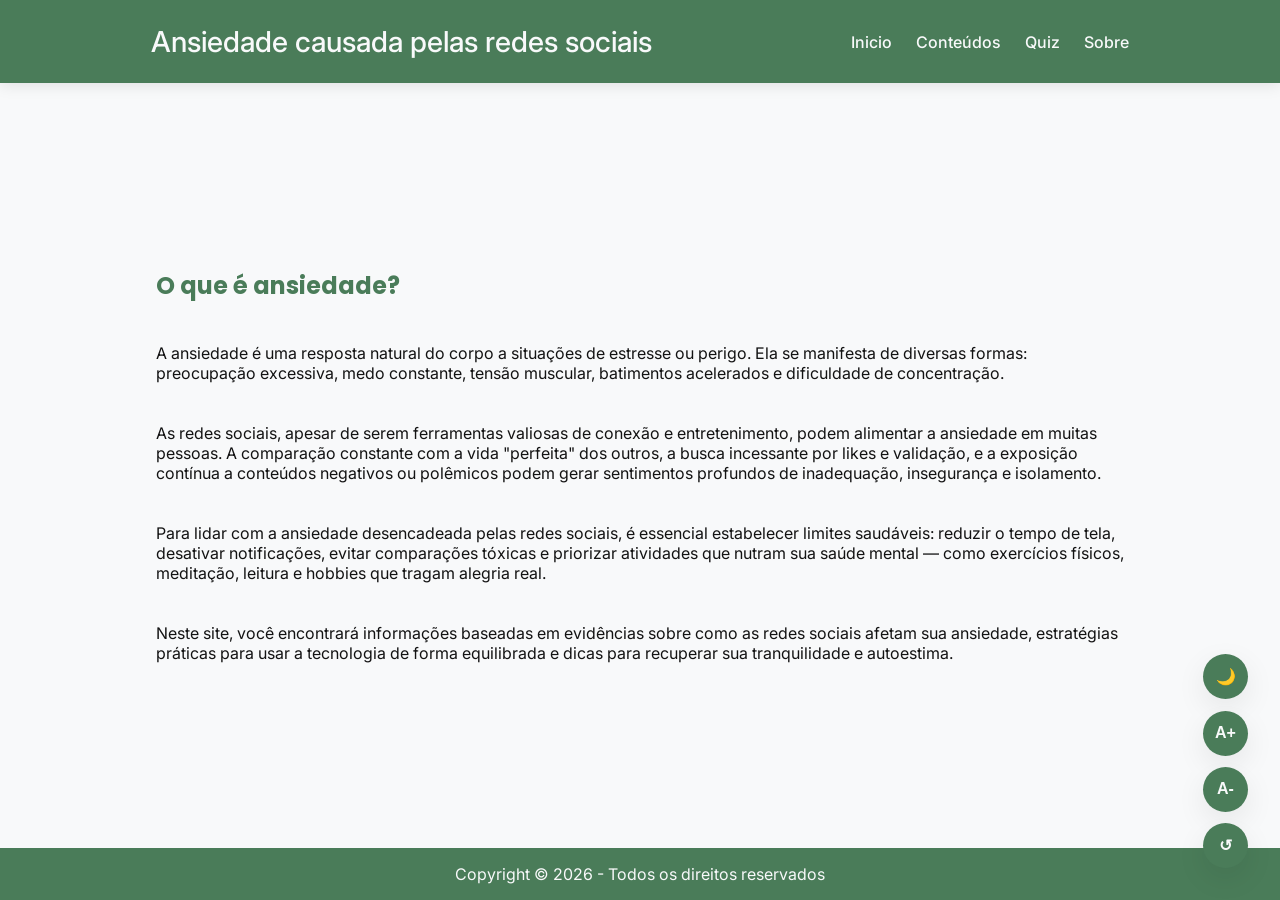
<file: index.html>
<!DOCTYPE html>
<html lang="pt-br">

<head>
    <meta charset="UTF-8">
    <meta name="viewport" content="width=device-width, initial-scale=1.0">
    <link rel="stylesheet" href="./assets/styles/main.css">
    <title>Ansiedade causada pelas redes sociais</title>
</head>

<body>
    <header class="cabecalho">
        <h1>Ansiedade causada pelas redes sociais</h1>

        <nav class="menu">
            <ul>
                <li><a href="./index.html">Inicio</a></li>
                <li><button id="botao-conteudos">Conteúdos</button></li>
                <li><a href="./assets/pages/quiz.html">Quiz</a></li>
                <li><a href="./assets/pages/sobre.html">Sobre</a></li>
            </ul>

            <div id="menu-conteudos">
                <ul>
                    <li><a href="./assets/pages/conteudos/medo-de-ficar-de-fora.html">Medo de Ficar de Fora</a></li>
                    <li><a href="./assets/pages/conteudos/comparacao-social-e-distorcao-da-realidade.html">Comparação Social e
                            Distorção da Realidade</a></li>
                    <li><a href="./assets/pages/conteudos/doomscrolling-e-sobrecarga-de-informacao.html">Doomscrolling e
                            Sobrecarga de Informação</a></li>
                    <li><a href="./assets/pages/conteudos/cultura-do-cancelamento-e-medo-do-julgamento.html">Cultura do
                            Cancelamento e Medo do Julgamento</a></li>
                    <li><a href="./assets/pages/conteudos/sono-e-a-sindrome-do-toque-fantasma.html">Sono e a Síndrome do Toque
                            Fantasma</a></li>
                </ul>
            </div>
        </nav>

        <div class="controles-acessibilidade">
            <button id="alternar-tema" title="Alternar Tema">🌙</button>
            <button id="aumentar-fonte" title="Aumentar texto">A+</button>
            <button id="diminuir-fonte" title="Diminuir texto">A-</button>
            <button id="resetar-acessibilidade" title="Resetar acessibilidade">↺</button>
        </div>
    </header>

    <main class="conteudo-principal">
        <h2>O que é ansiedade?</h2>
        <p>A ansiedade é uma resposta natural do corpo a situações de estresse ou perigo. Ela se manifesta de diversas
            formas: preocupação excessiva, medo constante, tensão muscular, batimentos acelerados e dificuldade de
            concentração.</p>
        <p>As redes sociais, apesar de serem ferramentas valiosas de conexão e entretenimento, podem alimentar a
            ansiedade em muitas pessoas. A comparação constante com a vida "perfeita" dos outros, a busca incessante por
            likes e validação, e a exposição contínua a conteúdos negativos ou polêmicos podem gerar sentimentos
            profundos de inadequação, insegurança e isolamento.</p>
        <p>Para lidar com a ansiedade desencadeada pelas redes sociais, é essencial estabelecer limites saudáveis:
            reduzir o tempo de tela, desativar notificações, evitar comparações tóxicas e priorizar atividades que
            nutram sua saúde mental — como exercícios físicos, meditação, leitura e hobbies que tragam alegria real.</p>
        <p>Neste site, você encontrará informações baseadas em evidências sobre como as redes sociais afetam sua
            ansiedade, estratégias práticas para usar a tecnologia de forma equilibrada e dicas para recuperar sua
            tranquilidade e autoestima.</p>
    </main>

    <footer class="rodape">
        <p>Copyright © 2026 - Todos os direitos reservados</p>
    </footer>

    <script src="./assets/scripts/botaoConteudos.js"></script>
    <script src="./assets/scripts/tema.js"></script>
    <script src="./assets/scripts/acessibilidade.js"></script>
</body>

</html>
</file>
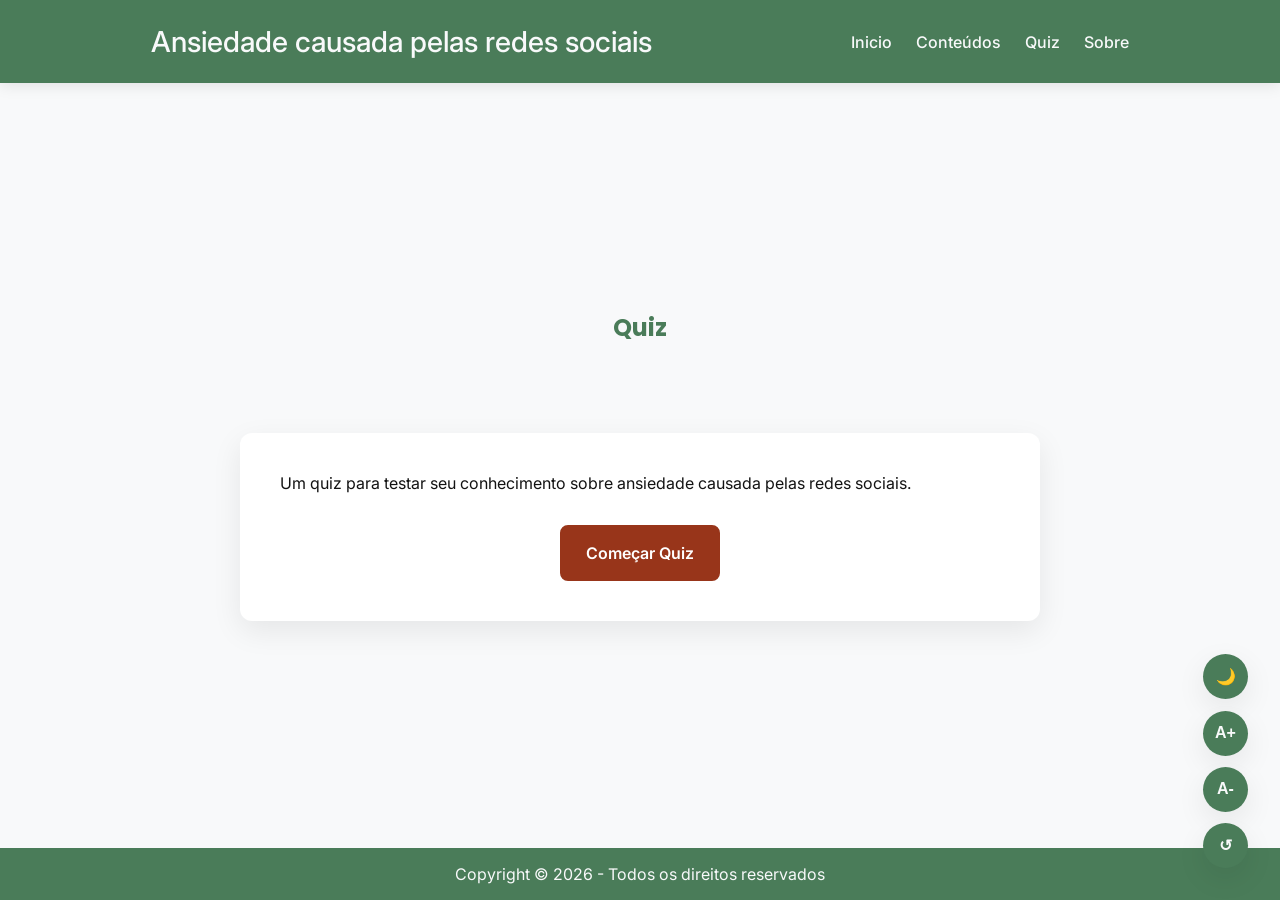
<file: assets/pages/quiz.html>
<!DOCTYPE html>
<html lang="pt-br">

<head>
    <meta charset="UTF-8">
    <meta name="viewport" content="width=device-width, initial-scale=1.0">
    <link rel="stylesheet" href="../styles/main.css">
    <link rel="stylesheet" href="../styles/quiz.css">
    <title>Ansiedade causada pelas redes sociais</title>
</head>

<body>
    <header class="cabecalho">
        <h1>Ansiedade causada pelas redes sociais</h1>

        <nav class="menu">
            <ul>
                <li><a href="../../index.html">Inicio</a></li>
                <li><button id="botao-conteudos">Conteúdos</button></li>
                <li><a href="./quiz.html">Quiz</a></li>
                <li><a href="./sobre.html">Sobre</a></li>
            </ul>

            <div id="menu-conteudos">
                <ul>
                    <li><a href="./conteudos/medo-de-ficar-de-fora.html">Medo de Ficar de Fora</a></li>
                    <li><a href="./conteudos/comparacao-social-e-distorcao-da-realidade.html">Comparação Social e
                            Distorção da Realidade</a></li>
                    <li><a href="./conteudos/doomscrolling-e-sobrecarga-de-informacao.html">Doomscrolling e
                            Sobrecarga de Informação</a></li>
                    <li><a href="./conteudos/cultura-do-cancelamento-e-medo-do-julgamento.html">Cultura do
                            Cancelamento e Medo do Julgamento</a></li>
                    <li><a href="./conteudos/sono-e-a-sindrome-do-toque-fantasma.html">Sono e a Síndrome do Toque
                            Fantasma</a></li>
                </ul>
            </div>
        </nav>

        <div class="controles-acessibilidade">
            <button id="alternar-tema" title="Alternar Tema">🌙</button>
            <button id="aumentar-fonte" title="Aumentar texto">A+</button>
            <button id="diminuir-fonte" title="Diminuir texto">A-</button>
            <button id="resetar-acessibilidade" title="Resetar acessibilidade">↺</button>
        </div>
    </header>

    <main class="conteudo-principal">
        <h2>Quiz</h2>
        <div id="quiz-container">
            <div id="progresso-container" style="display: none;">
                <div id="barra-progresso"></div>
            </div>
            <p id="descricao-quiz">Um quiz para testar seu conhecimento sobre ansiedade causada pelas redes sociais.</p>
            <div id="pergunta-container" style="display: none;">
                <h3 id="pergunta-texto"></h3>
                <div id="opcoes-container"></div>
            </div>
            <div id="resultado-container" style="display: none;">
                <h3 id="resultado-texto"></h3>
                <button id="botao-revisar" class="botao-quiz">Revisar Erros</button>
                <button onclick="location.reload()" class="botao-quiz">Reiniciar Quiz</button>
            </div>
            <button id="botao-iniciar" class="botao-quiz">Começar Quiz</button>
        </div>

        <div id="revisao-container" style="display: none;">
            <h3>Revisão de Respostas</h3>
            <div id="lista-revisao"></div>
            <button onclick="location.reload()" class="botao-quiz">Voltar</button>
        </div>
    </main>

    <footer class="rodape">
        <p>Copyright © 2026 - Todos os direitos reservados</p>
    </footer>

    <script src="../scripts/botaoConteudos.js"></script>
    <script src="../scripts/tema.js"></script>
    <script src="../scripts/acessibilidade.js"></script>
    <script src="../scripts/quiz.js"></script>
</body>

</html>
</file>
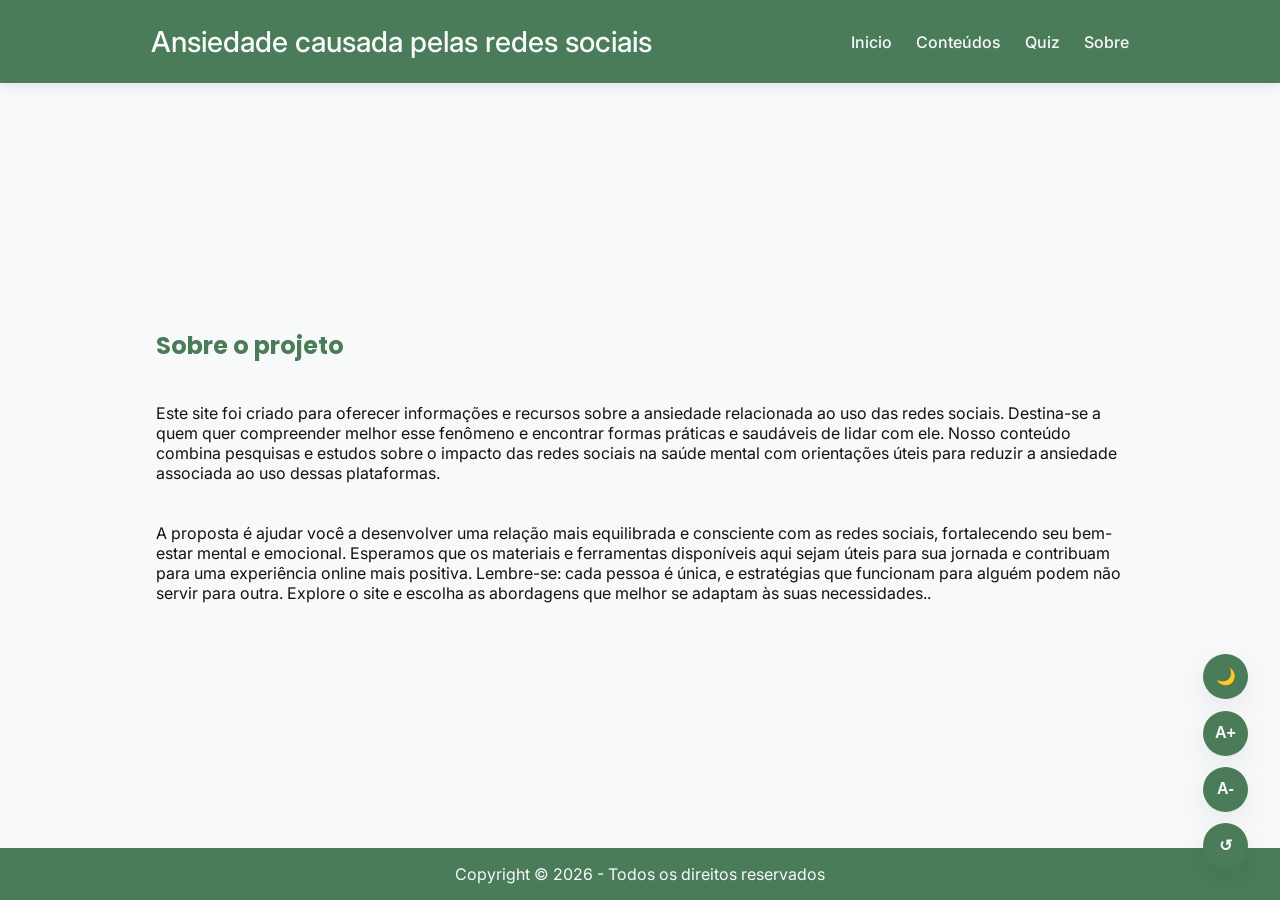
<file: assets/pages/sobre.html>
<!DOCTYPE html>
<html lang="pt-br">

<head>
    <meta charset="UTF-8">
    <meta name="viewport" content="width=device-width, initial-scale=1.0">
    <link rel="stylesheet" href="../styles/main.css">
    <title>Ansiedade causada pelas redes sociais</title>
</head>

<body>
    <header class="cabecalho">
        <h1>Ansiedade causada pelas redes sociais</h1>

        <nav class="menu">
            <ul>
                <li><a href="../../index.html">Inicio</a></li>
                <li><button id="botao-conteudos">Conteúdos</button></li>
                <li><a href="./quiz.html">Quiz</a></li>
                <li><a href="./sobre.html">Sobre</a></li>
            </ul>

            <div id="menu-conteudos">
                <ul>
                    <li><a href="./conteudos/medo-de-ficar-de-fora.html">Medo de Ficar de Fora</a></li>
                    <li><a href="./conteudos/comparacao-social-e-distorcao-da-realidade.html">Comparação Social e
                            Distorção da Realidade</a></li>
                    <li><a href="./conteudos/doomscrolling-e-sobrecarga-de-informacao.html">Doomscrolling e
                            Sobrecarga de Informação</a></li>
                    <li><a href="./conteudos/cultura-do-cancelamento-e-medo-do-julgamento.html">Cultura do
                            Cancelamento e Medo do Julgamento</a></li>
                    <li><a href="./conteudos/sono-e-a-sindrome-do-toque-fantasma.html">Sono e a Síndrome do Toque
                            Fantasma</a></li>
                </ul>
            </div>
        </nav>

        <div class="controles-acessibilidade">
            <button id="alternar-tema" title="Alternar Tema">🌙</button>
            <button id="aumentar-fonte" title="Aumentar texto">A+</button>
            <button id="diminuir-fonte" title="Diminuir texto">A-</button>
            <button id="resetar-acessibilidade" title="Resetar acessibilidade">↺</button>
        </div>
    </header>


    <main class="conteudo-principal">
        <h2>Sobre o projeto</h2>
        <p>Este site foi criado para oferecer informações e recursos sobre a ansiedade relacionada ao uso das redes
            sociais. Destina-se a quem quer compreender melhor esse fenômeno e encontrar formas práticas e saudáveis de
            lidar com ele. Nosso conteúdo combina pesquisas e estudos sobre o impacto das redes sociais na saúde mental
            com orientações úteis para reduzir a ansiedade associada ao uso dessas plataformas.</p>
        <p>A proposta é ajudar você a desenvolver uma relação mais equilibrada e consciente com as redes sociais,
            fortalecendo seu bem-estar mental e emocional. Esperamos que os materiais e ferramentas disponíveis aqui
            sejam úteis para sua jornada e contribuam para uma experiência online mais positiva. Lembre-se: cada pessoa
            é única, e estratégias que funcionam para alguém podem não servir para outra. Explore o site e escolha as
            abordagens que melhor se adaptam às suas necessidades..</p>
    </main>

    <footer class="rodape">
        <p>Copyright © 2026 - Todos os direitos reservados</p>
    </footer>

    <script src="../scripts/botaoConteudos.js"></script>
    <script src="../scripts/tema.js"></script>
    <script src="../scripts/acessibilidade.js"></script>
</body>

</html>
</file>
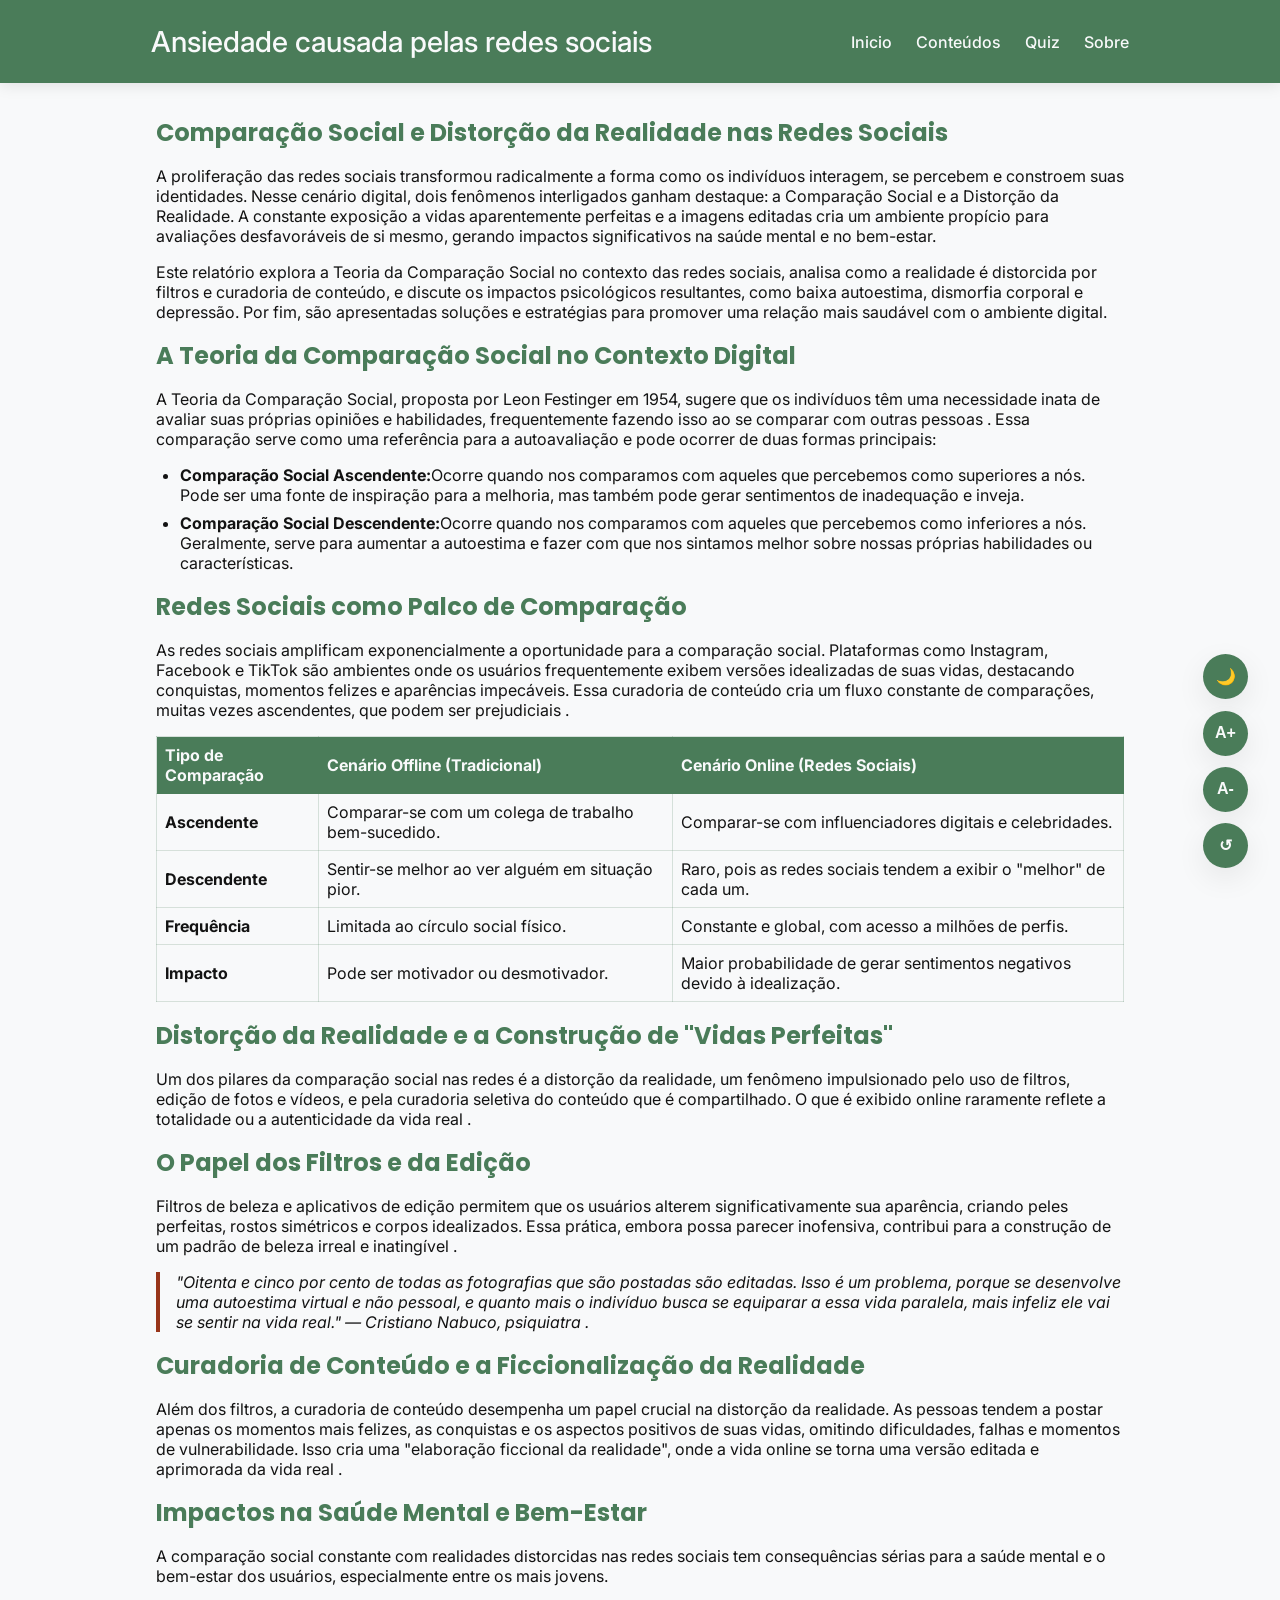
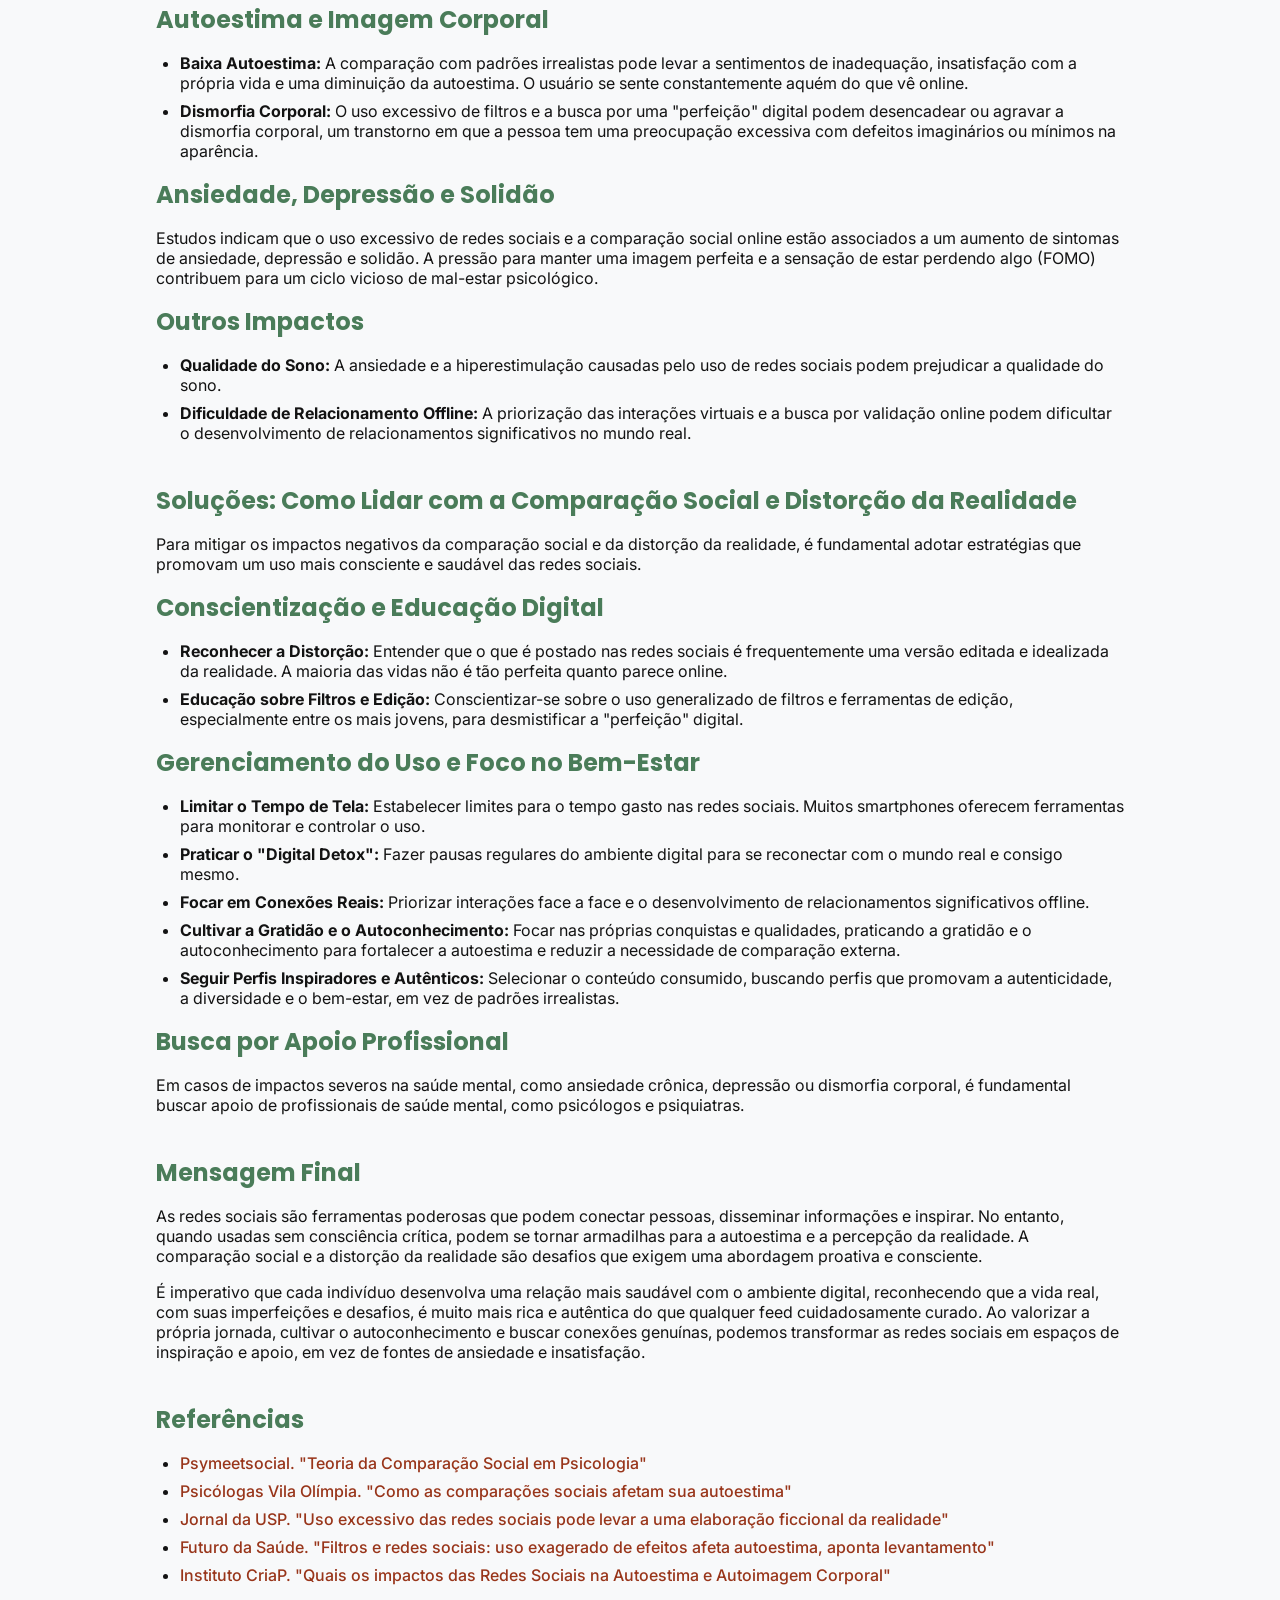
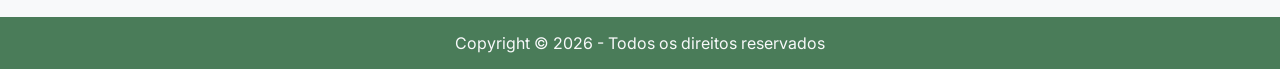
<file: assets/pages/conteudos/comparacao-social-e-distorcao-da-realidade.html>
<!DOCTYPE html>
<html lang="pt-br">

<head>
    <meta charset="UTF-8">
    <meta name="viewport" content="width=device-width, initial-scale=1.0">
    <link rel="stylesheet" href="../../styles/main.css">
    <title>Ansiedade causada pelas redes sociais</title>
</head>

<body>
    <header class="cabecalho">
        <h1>Ansiedade causada pelas redes sociais</h1>

        <nav class="menu">
            <ul>
                <li><a href="../../../index.html">Inicio</a></li>
                <li><button id="botao-conteudos">Conteúdos</button></li>
                <li><a href="../quiz.html">Quiz</a></li>
                <li><a href="../sobre.html">Sobre</a></li>
            </ul>

            <div id="menu-conteudos">
                <ul>
                    <li><a href="./medo-de-ficar-de-fora.html">Medo de Ficar de Fora</a></li>
                    <li><a href="./comparacao-social-e-distorcao-da-realidade.html">Comparação Social e Distorção da
                            Realidade</a></li>
                    <li><a href="./doomscrolling-e-sobrecarga-de-informacao.html">Doomscrolling e Sobrecarga de
                            Informação</a></li>
                    <li><a href="./cultura-do-cancelamento-e-medo-do-julgamento.html">Cultura do Cancelamento e Medo do
                            Julgamento</a></li>
                    <li><a href="./sono-e-a-sindrome-do-toque-fantasma.html">Sono e a Síndrome do Toque Fantasma</a></li>
                </ul>
            </div>
        </nav>

        <div class="controles-acessibilidade">
            <button id="alternar-tema" title="Alternar Tema">🌙</button>
            <button id="aumentar-fonte" title="Aumentar texto">A+</button>
            <button id="diminuir-fonte" title="Diminuir texto">A-</button>
            <button id="resetar-acessibilidade" title="Resetar acessibilidade">↺</button>
        </div>
    </header>

    <main class="conteudo-principal">
        <section class="sobre-conteudo">
            <h2>Comparação Social e Distorção da Realidade nas Redes Sociais</h2>
            <p>A proliferação das redes sociais transformou radicalmente a forma como os indivíduos interagem, se
                percebem e constroem suas identidades. Nesse cenário digital, dois fenômenos interligados ganham
                destaque: a Comparação Social e a Distorção da Realidade. A constante exposição a vidas aparentemente
                perfeitas e a imagens editadas cria um ambiente propício para avaliações desfavoráveis de si mesmo,
                gerando impactos significativos na saúde mental e no bem-estar.</p>
            <p>Este relatório explora a Teoria da Comparação Social no contexto das redes sociais, analisa como a
                realidade é distorcida por filtros e curadoria de conteúdo, e discute os impactos psicológicos
                resultantes, como baixa autoestima, dismorfia corporal e depressão. Por fim, são apresentadas soluções e
                estratégias para promover uma relação mais saudável com o ambiente digital.</p>

            <h3>A Teoria da Comparação Social no Contexto Digital</h3>
            <p>A Teoria da Comparação Social, proposta por Leon Festinger em 1954, sugere que os indivíduos têm uma
                necessidade inata de avaliar suas próprias opiniões e habilidades, frequentemente fazendo isso ao se
                comparar com outras pessoas
                . Essa comparação serve como uma referência para a autoavaliação e pode ocorrer de duas formas
                principais:</p>
            <ul>
                <li><strong>Comparação Social Ascendente:</strong>Ocorre quando nos comparamos com aqueles que
                    percebemos como superiores a
                    nós. Pode ser uma fonte de inspiração para a melhoria, mas também pode gerar sentimentos de
                    inadequação
                    e inveja.</li>

                <li><strong>Comparação Social Descendente:</strong>Ocorre quando nos comparamos com aqueles que
                    percebemos como inferiores a
                    nós. Geralmente, serve para aumentar a autoestima e fazer com que nos sintamos melhor sobre nossas
                    próprias habilidades ou características.</li>
            </ul>

            <h4>Redes Sociais como Palco de Comparação</h4>
            <p>As redes sociais amplificam exponencialmente a oportunidade para a comparação social. Plataformas como
                Instagram, Facebook e TikTok são ambientes onde os usuários frequentemente exibem versões idealizadas de
                suas vidas, destacando conquistas, momentos felizes e aparências impecáveis. Essa curadoria de conteúdo
                cria um fluxo constante de comparações, muitas vezes ascendentes, que podem ser prejudiciais
                .</p>

            <table>
                <thead>
                    <tr>
                        <th>Tipo de Comparação</th>
                        <th>Cenário Offline (Tradicional)</th>
                        <th>Cenário Online (Redes Sociais)</th>
                    </tr>
                </thead>
                <tbody>
                    <tr>
                        <td><strong>Ascendente</strong></td>
                        <td>Comparar-se com um colega de trabalho bem-sucedido.</td>
                        <td>Comparar-se com influenciadores digitais e celebridades.</td>
                    </tr>
                    <tr>
                        <td><strong>Descendente</strong></td>
                        <td>Sentir-se melhor ao ver alguém em situação pior.</td>
                        <td>Raro, pois as redes sociais tendem a exibir o "melhor" de cada um.</td>
                    </tr>
                    <tr>
                        <td><strong>Frequência</strong></td>
                        <td>Limitada ao círculo social físico.</td>
                        <td>Constante e global, com acesso a milhões de perfis.</td>
                    </tr>
                    <tr>
                        <td><strong>Impacto</strong></td>
                        <td>Pode ser motivador ou desmotivador.</td>
                        <td>Maior probabilidade de gerar sentimentos negativos devido à idealização.</td>
                    </tr>
                </tbody>
            </table>

            <h3>Distorção da Realidade e a Construção de "Vidas Perfeitas"</h3>
            <p>Um dos pilares da comparação social nas redes é a distorção da realidade, um fenômeno impulsionado pelo
                uso de filtros, edição de fotos e vídeos, e pela curadoria seletiva do conteúdo que é compartilhado. O
                que é exibido online raramente reflete a totalidade ou a autenticidade da vida real
                .</p>

            <h4>O Papel dos Filtros e da Edição</h4>
            <p>Filtros de beleza e aplicativos de edição permitem que os usuários alterem significativamente sua
                aparência, criando peles perfeitas, rostos simétricos e corpos idealizados. Essa prática, embora possa
                parecer inofensiva, contribui para a construção de um padrão de beleza irreal e inatingível
                .</p>
            <blockquote>
                "Oitenta e cinco por cento de todas as fotografias que são postadas são editadas. Isso é um problema,
                porque se desenvolve uma autoestima virtual e não pessoal, e quanto mais o indivíduo busca se equiparar
                a essa vida paralela, mais infeliz ele vai se sentir na vida real." — Cristiano Nabuco, psiquiatra
                .
            </blockquote>
            <h4> Curadoria de Conteúdo e a Ficcionalização da Realidade</h4>
            <p>Além dos filtros, a curadoria de conteúdo desempenha um papel crucial na distorção da realidade. As
                pessoas tendem a postar apenas os momentos mais felizes, as conquistas e os aspectos positivos de suas
                vidas, omitindo dificuldades, falhas e momentos de vulnerabilidade. Isso cria uma "elaboração ficcional
                da realidade", onde a vida online se torna uma versão editada e aprimorada da vida real
                .</p>

            <h3>Impactos na Saúde Mental e Bem-Estar</h3>
            <p>A comparação social constante com realidades distorcidas nas redes sociais tem consequências sérias para
                a saúde mental e o bem-estar dos usuários, especialmente entre os mais jovens.</p>

            <h4>Autoestima e Imagem Corporal</h4>
            <ul>
                <li><strong>Baixa Autoestima:</strong> A comparação com padrões irrealistas pode levar a sentimentos de
                    inadequação,
                    insatisfação com a própria vida e uma diminuição da autoestima. O usuário se sente constantemente
                    aquém
                    do que vê online.</li>

                <li><strong>Dismorfia Corporal:</strong> O uso excessivo de filtros e a busca por uma "perfeição"
                    digital podem desencadear
                    ou agravar a dismorfia corporal, um transtorno em que a pessoa tem uma preocupação excessiva com
                    defeitos imaginários ou mínimos na aparência.</li>
            </ul>

            <h4>Ansiedade, Depressão e Solidão</h4>
            <p>Estudos indicam que o uso excessivo de redes sociais e a comparação social online estão associados a um
                aumento de sintomas de ansiedade, depressão e solidão. A pressão para manter uma imagem perfeita e a
                sensação de estar perdendo algo (FOMO) contribuem para
                um ciclo vicioso de mal-estar psicológico.</p>
            <h4>Outros Impactos</h4>
            <ul>
                <li><strong>Qualidade do Sono:</strong> A ansiedade e a hiperestimulação causadas pelo uso de redes
                    sociais podem prejudicar
                    a qualidade do sono.</li>

                <li><strong>Dificuldade de Relacionamento Offline:</strong> A priorização das interações virtuais e a
                    busca por validação
                    online podem dificultar o desenvolvimento de relacionamentos significativos no mundo real.</li>
            </ul>
        </section>
        <section class="solucao-conteudo">
            <h2>Soluções: Como Lidar com a Comparação Social e Distorção da Realidade</h2>
            <p>Para mitigar os impactos negativos da comparação social e da distorção da realidade, é fundamental adotar
                estratégias que promovam um uso mais consciente e saudável das redes sociais.</p>
            <h3>Conscientização e Educação Digital</h3>
            <ul>
                <li><strong>Reconhecer a Distorção:</strong> Entender que o que é postado nas redes sociais é
                    frequentemente uma versão
                    editada e idealizada da realidade. A maioria das vidas não é tão perfeita quanto parece online.</li>

                <li><strong>Educação sobre Filtros e Edição:</strong> Conscientizar-se sobre o uso generalizado de
                    filtros e ferramentas de
                    edição, especialmente entre os mais jovens, para desmistificar a "perfeição" digital.</li>
            </ul>
            <h3>Gerenciamento do Uso e Foco no Bem-Estar</h3>
            <ul>
                <li><strong>Limitar o Tempo de Tela:</strong> Estabelecer limites para o tempo gasto nas redes sociais.
                    Muitos smartphones
                    oferecem ferramentas para monitorar e controlar o uso.</li>
                <li><strong>Praticar o "Digital Detox":</strong> Fazer pausas regulares do ambiente digital para se
                    reconectar com o mundo
                    real e consigo mesmo.</li>
                <li><strong>Focar em Conexões Reais:</strong> Priorizar interações face a face e o desenvolvimento de
                    relacionamentos
                    significativos offline.</li>
                <li><strong>Cultivar a Gratidão e o Autoconhecimento:</strong> Focar nas próprias conquistas e
                    qualidades, praticando a
                    gratidão e o autoconhecimento para fortalecer a autoestima e reduzir a necessidade de comparação
                    externa.</li>

                <li><strong>Seguir Perfis Inspiradores e Autênticos:</strong> Selecionar o conteúdo consumido, buscando
                    perfis que promovam a
                    autenticidade, a diversidade e o bem-estar, em vez de padrões irrealistas.</li>
            </ul>
            <h3>Busca por Apoio Profissional</h3>
            <p>Em casos de impactos severos na saúde mental, como ansiedade crônica, depressão ou dismorfia corporal, é
                fundamental buscar apoio de profissionais de saúde mental, como psicólogos e psiquiatras.</p>
        </section>

        <section class="mensagem-conteudo">
            <h2>Mensagem Final</h2>
            <p>As redes sociais são ferramentas poderosas que podem conectar pessoas, disseminar informações e inspirar.
                No entanto, quando usadas sem consciência crítica, podem se tornar armadilhas para a autoestima e a
                percepção da realidade. A comparação social e a distorção da realidade são desafios que exigem uma
                abordagem proativa e consciente.</p>
            <p>É imperativo que cada indivíduo desenvolva uma relação mais saudável com o ambiente digital, reconhecendo
                que a vida real, com suas imperfeições e desafios, é muito mais rica e autêntica do que qualquer feed
                cuidadosamente curado. Ao valorizar a própria jornada, cultivar o autoconhecimento e buscar conexões
                genuínas, podemos transformar as redes sociais em espaços de inspiração e apoio, em vez de fontes de
                ansiedade e insatisfação.</p>
        </section>

        <section class="referencias-conteudo">
            <h2>Referências</h2>

            <ul>
                <li><a href="https://www.psymeetsocial.com/blog/artigos/teoria-da-comparacao-social"
                        target="_blank">Psymeetsocial. "Teoria da Comparação Social em Psicologia"</a></li>
                <li><a href="https://www.psicologasvilaolimpia.com.br/blog/comparacoes-sociais-autoestima/"
                        target="_blank">Psicólogas Vila Olímpia. "Como as comparações sociais afetam sua autoestima"</a>
                </li>
                <li><a href="https://jornal.usp.br/atualidades/uso-excessivo-das-redes-sociais-pode-levar-a-uma-elaboracao-ficcional-da-realidade/"
                        target="_blank">Jornal da USP. "Uso excessivo das redes sociais pode levar a uma elaboração
                        ficcional da realidade"</a></li>
                <li><a href="https://futurodasaude.com.br/filtros-e-redes-sociais-uso-exagerado-efeitos-afeta-autoestima-aponta-levantamento%EF%BF%BC/"
                        target="_blank">Futuro da Saúde. "Filtros e redes sociais: uso exagerado de efeitos afeta
                        autoestima, aponta
                        levantamento"</a></li>
                <li><a href="https://www.institutocriap.com/blog/psicologia/quais-os-impactos-das-redes-sociais-na-autoestima-e-autoimagem-corporal"
                        target="_blank">Instituto CriaP. "Quais os impactos das Redes Sociais na Autoestima e Autoimagem
                        Corporal"</a></li>
            </ul>

        </section>
    </main>

    <footer class="rodape">
        <p>Copyright © 2026 - Todos os direitos reservados</p>
    </footer>

    <script src="../../scripts/botaoConteudos.js"></script>
    <script src="../../scripts/tema.js"></script>
    <script src="../../scripts/acessibilidade.js"></script>
</body>

</html>
</file>
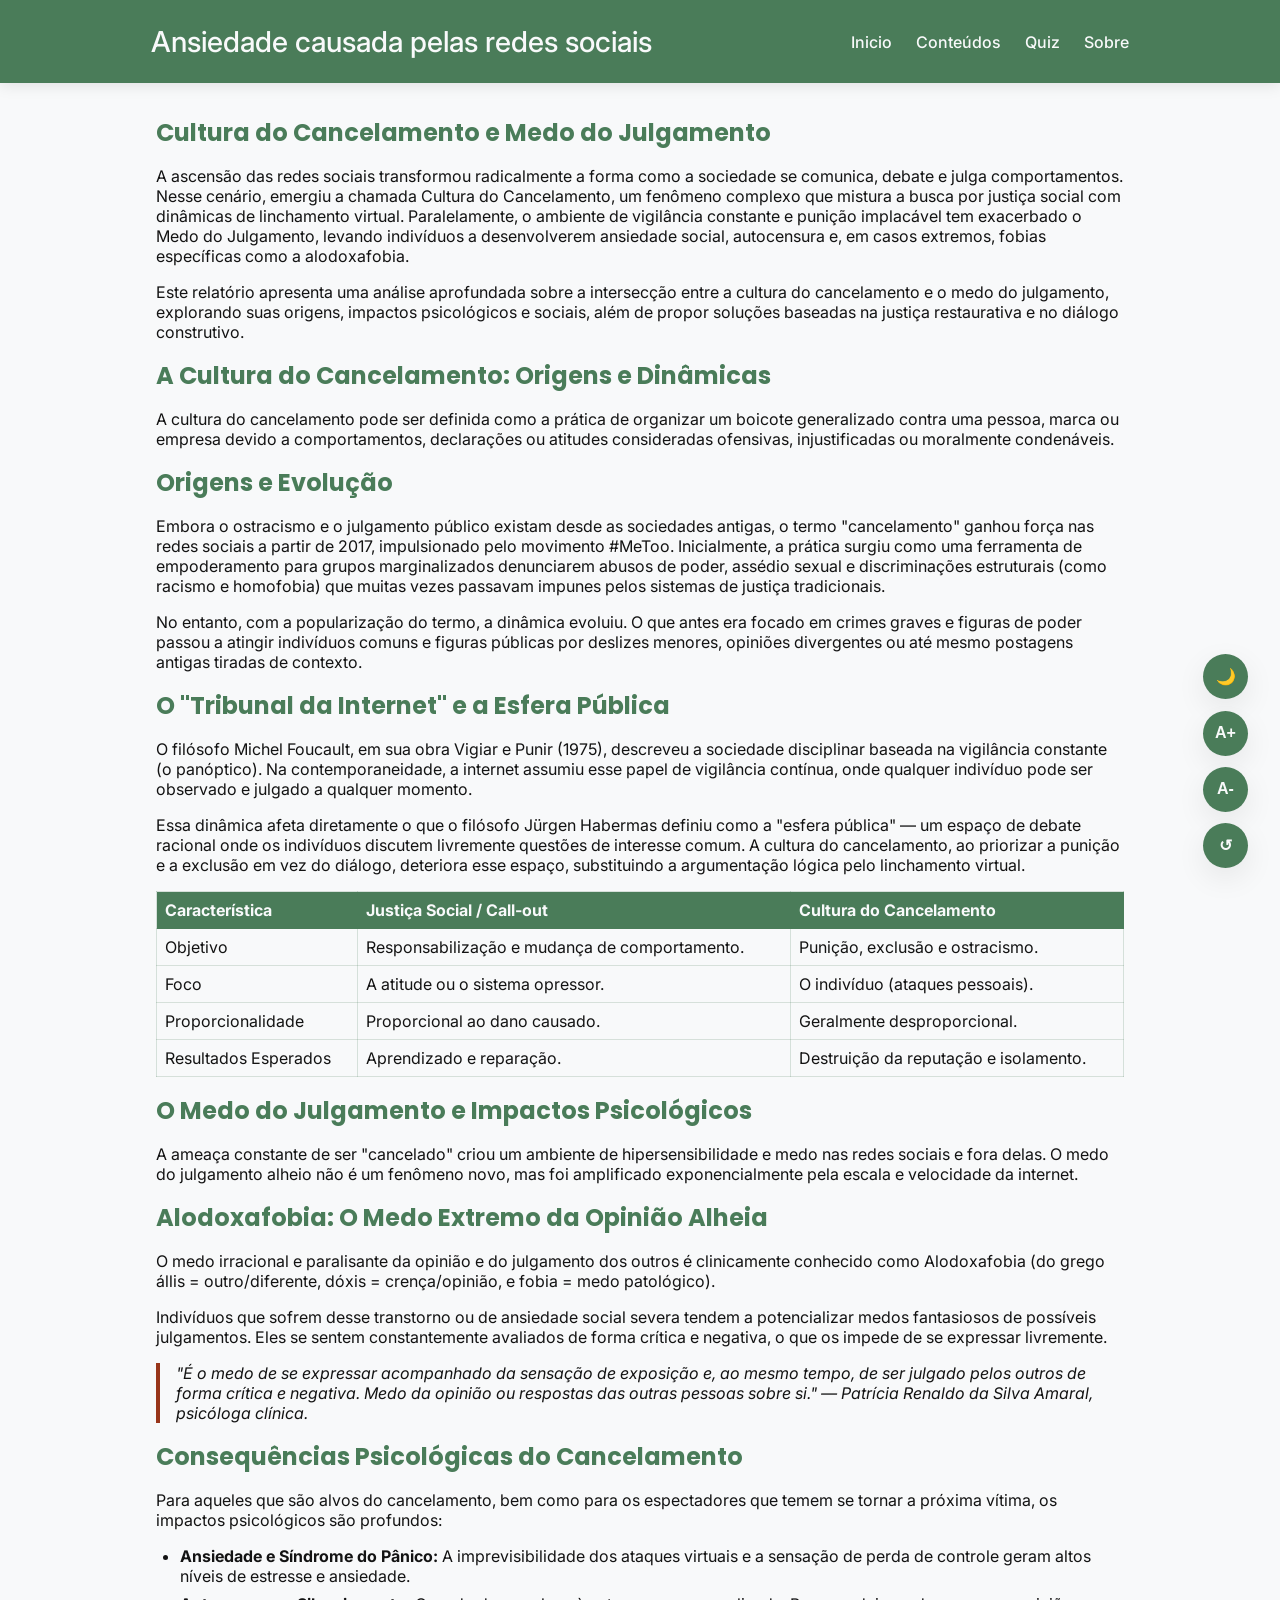
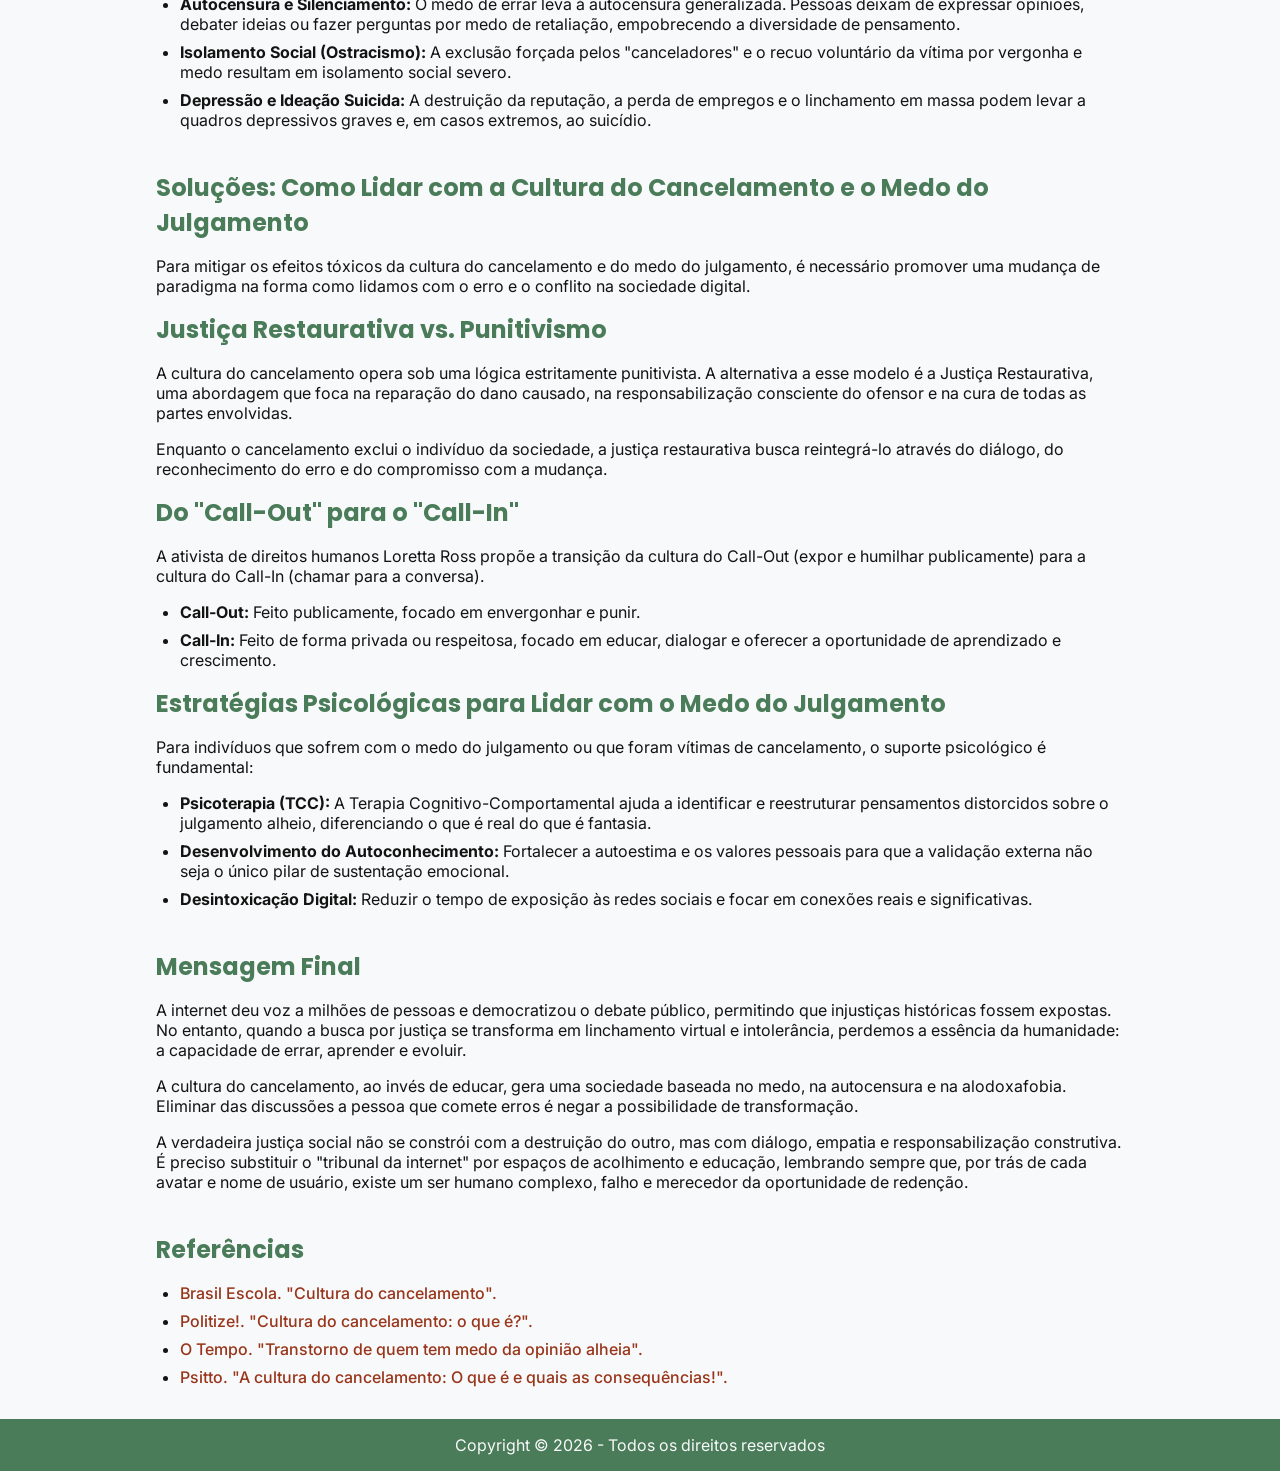
<file: assets/pages/conteudos/cultura-do-cancelamento-e-medo-do-julgamento.html>
<!DOCTYPE html>
<html lang="pt-br">

<head>
    <meta charset="UTF-8">
    <meta name="viewport" content="width=device-width, initial-scale=1.0">
    <link rel="stylesheet" href="../../styles/main.css">
    <title>Ansiedade causada pelas redes sociais</title>
</head>

<body>
    <header class="cabecalho">
        <h1>Ansiedade causada pelas redes sociais</h1>

        <nav class="menu">
            <ul>
                <li><a href="../../../index.html">Inicio</a></li>
                <li><button id="botao-conteudos">Conteúdos</button></li>
                <li><a href="../quiz.html">Quiz</a></li>
                <li><a href="../sobre.html">Sobre</a></li>
            </ul>

            <div id="menu-conteudos">
                <ul>
                    <li><a href="./medo-de-ficar-de-fora.html">Medo de Ficar de Fora</a></li>
                    <li><a href="./comparacao-social-e-distorcao-da-realidade.html">Comparação Social e Distorção da
                            Realidade</a></li>
                    <li><a href="./doomscrolling-e-sobrecarga-de-informacao.html">Doomscrolling e Sobrecarga de
                            Informação</a></li>
                    <li><a href="./cultura-do-cancelamento-e-medo-do-julgamento.html">Cultura do Cancelamento e Medo do
                            Julgamento</a></li>
                    <li><a href="./sono-e-a-sindrome-do-toque-fantasma.html">Sono e a Síndrome do Toque Fantasma</a></li>
                </ul>
            </div>
        </nav>

        <div class="controles-acessibilidade">
            <button id="alternar-tema" title="Alternar Tema">🌙</button>
            <button id="aumentar-fonte" title="Aumentar texto">A+</button>
            <button id="diminuir-fonte" title="Diminuir texto">A-</button>
            <button id="resetar-acessibilidade" title="Resetar acessibilidade">↺</button>
        </div>
    </header>

    <main class="conteudo-principal">
        <section class="sobre-conteudo">
            <h2>Cultura do Cancelamento e Medo do Julgamento</h2>

            <p>A ascensão das redes sociais transformou radicalmente a forma como a sociedade se comunica, debate e
                julga
                comportamentos. Nesse cenário, emergiu a chamada Cultura do Cancelamento, um fenômeno complexo que
                mistura a
                busca por justiça social com dinâmicas de linchamento virtual. Paralelamente, o ambiente de vigilância
                constante e punição implacável tem exacerbado o Medo do Julgamento, levando indivíduos a desenvolverem
                ansiedade social, autocensura e, em casos extremos, fobias específicas como a alodoxafobia.</p>

            <p>Este relatório apresenta uma análise aprofundada sobre a intersecção entre a cultura do cancelamento e o
                medo do julgamento, explorando suas origens, impactos psicológicos e sociais, além de propor soluções
                baseadas na justiça restaurativa e no diálogo construtivo.</p>

            <h3>A Cultura do Cancelamento: Origens e Dinâmicas</h3>

            <p>A cultura do cancelamento pode ser definida como a prática de organizar um boicote generalizado contra
                uma
                pessoa, marca ou empresa devido a comportamentos, declarações ou atitudes consideradas ofensivas,
                injustificadas ou moralmente condenáveis.</p>

            <h4>Origens e Evolução</h4>

            <p>Embora o ostracismo e o julgamento público existam desde as sociedades antigas, o termo "cancelamento"
                ganhou força nas redes sociais a partir de 2017, impulsionado pelo movimento #MeToo. Inicialmente, a
                prática
                surgiu como uma ferramenta de empoderamento para grupos marginalizados denunciarem abusos de poder,
                assédio
                sexual e discriminações estruturais (como racismo e homofobia) que muitas vezes passavam impunes pelos
                sistemas de justiça tradicionais.</p>

            <p>No entanto, com a popularização do termo, a dinâmica evoluiu. O que antes era focado em crimes graves e
                figuras de poder passou a atingir indivíduos comuns e figuras públicas por deslizes menores, opiniões
                divergentes ou até mesmo postagens antigas tiradas de contexto.</p>

            <h4>O "Tribunal da Internet" e a Esfera Pública</h4>

            <p>O filósofo Michel Foucault, em sua obra Vigiar e Punir (1975), descreveu a sociedade disciplinar baseada
                na vigilância constante (o panóptico). Na contemporaneidade, a internet assumiu esse papel de vigilância
                contínua, onde qualquer indivíduo pode ser observado e julgado a qualquer momento.</p>

            <p>Essa dinâmica afeta diretamente o que o filósofo Jürgen Habermas definiu como a "esfera pública" — um
                espaço
                de debate racional onde os indivíduos discutem livremente questões de interesse comum. A cultura do
                cancelamento, ao priorizar a punição e a exclusão em vez do diálogo, deteriora esse espaço, substituindo
                a argumentação lógica pelo linchamento virtual.</p>

            <table>
                <thead>
                    <tr>
                        <th>Característica</th>
                        <th>Justiça Social / Call-out</th>
                        <th>Cultura do Cancelamento</th>
                    </tr>
                </thead>
                <tbody>
                    <tr>
                        <td>Objetivo</td>
                        <td>Responsabilização e mudança de comportamento.</td>
                        <td>Punição, exclusão e ostracismo.</td>
                    </tr>
                    <tr>
                        <td>Foco</td>
                        <td>A atitude ou o sistema opressor.</td>
                        <td>O indivíduo (ataques pessoais).</td>
                    </tr>
                    <tr>
                        <td>Proporcionalidade</td>
                        <td>Proporcional ao dano causado.</td>
                        <td>Geralmente desproporcional.</td>
                    </tr>
                    <tr>
                        <td>Resultados Esperados</td>
                        <td>Aprendizado e reparação.</td>
                        <td>Destruição da reputação e isolamento.</td>
                    </tr>
                </tbody>
            </table>
            <h3>O Medo do Julgamento e Impactos Psicológicos</h3>

            <p>A ameaça constante de ser "cancelado" criou um ambiente de hipersensibilidade e medo nas redes sociais e
                fora delas. O medo do julgamento alheio não é um fenômeno novo, mas foi amplificado exponencialmente
                pela
                escala e velocidade da internet.</p>

            <h4>Alodoxafobia: O Medo Extremo da Opinião Alheia</h4>

            <p>O medo irracional e paralisante da opinião e do julgamento dos outros é clinicamente conhecido como
                Alodoxafobia (do grego állis = outro/diferente, dóxis = crença/opinião, e fobia = medo patológico).</p>

            <p>Indivíduos que sofrem desse transtorno ou de ansiedade social severa tendem a potencializar medos
                fantasiosos de possíveis julgamentos. Eles se sentem constantemente avaliados de forma crítica e
                negativa, o
                que os impede de se expressar livremente.</p>

            <blockquote>"É o medo de se expressar acompanhado da sensação de exposição e, ao mesmo tempo, de ser julgado pelos
                outros de forma crítica e negativa. Medo da opinião ou respostas das outras pessoas sobre si." —
                Patrícia
                Renaldo da Silva Amaral, psicóloga clínica.
            </blockquote>

            <h4>Consequências Psicológicas do Cancelamento</h4>

            <p>Para aqueles que são alvos do cancelamento, bem como para os espectadores que temem se tornar a próxima
                vítima, os impactos psicológicos são profundos:</p>

            <ul>
                <li>
                    <strong>Ansiedade e Síndrome do Pânico:</strong> A imprevisibilidade dos ataques virtuais e a
                    sensação de perda de controle
                    geram altos níveis de estresse e ansiedade.
                </li>

                <li>
                    <strong>Autocensura e Silenciamento:</strong> O medo de errar leva à autocensura generalizada.
                    Pessoas deixam de
                    expressar
                    opiniões, debater ideias ou fazer perguntas por medo de retaliação, empobrecendo a diversidade de
                    pensamento.
                </li>

                <li>
                    <strong>Isolamento Social (Ostracismo):</strong> A exclusão forçada pelos "canceladores" e o recuo
                    voluntário da
                    vítima
                    por
                    vergonha e medo resultam em isolamento social severo.
                </li>

                <li>
                    <strong>Depressão e Ideação Suicida:</strong> A destruição da reputação, a perda de empregos e o
                    linchamento em massa
                    podem
                    levar a quadros depressivos graves e, em casos extremos, ao suicídio.
                </li>
            </ul>
        </section>
        <section class="solucao-conteudo">
            <h2>Soluções: Como Lidar com a Cultura do Cancelamento e o Medo do Julgamento</h2>

            <p>Para mitigar os efeitos tóxicos da cultura do cancelamento e do medo do julgamento, é necessário promover
                uma mudança de paradigma na forma como lidamos com o erro e o conflito na sociedade digital.</p>

            <h3>Justiça Restaurativa vs. Punitivismo</h3>
            <p>A cultura do cancelamento opera sob uma lógica estritamente punitivista. A alternativa a esse modelo é a
                Justiça Restaurativa, uma abordagem que foca na reparação do dano causado, na responsabilização
                consciente do ofensor e na cura de todas as partes envolvidas.</p>

            <p>Enquanto o cancelamento exclui o indivíduo da sociedade, a justiça restaurativa busca reintegrá-lo
                através do diálogo, do reconhecimento do erro e do compromisso com a mudança.</p>

            <h3>Do "Call-Out" para o "Call-In"</h3>
            <p>A ativista de direitos humanos Loretta Ross propõe a transição da cultura do Call-Out (expor e humilhar
                publicamente) para a cultura do Call-In (chamar para a conversa).</p>
            <ul>
                <li><strong>Call-Out:</strong> Feito publicamente, focado em envergonhar e punir.</li>
                <li><strong>Call-In:</strong> Feito de forma privada ou respeitosa, focado em educar, dialogar e
                    oferecer a oportunidade de aprendizado e crescimento.</li>
            </ul>

            <h3>Estratégias Psicológicas para Lidar com o Medo do Julgamento</h3>
            <p>Para indivíduos que sofrem com o medo do julgamento ou que foram vítimas de cancelamento, o suporte
                psicológico é fundamental:</p>

            <ul>
                <li>
                    <strong>Psicoterapia (TCC):</strong> A Terapia Cognitivo-Comportamental ajuda a identificar e
                    reestruturar
                    pensamentos distorcidos sobre o julgamento alheio, diferenciando o que é real do que é fantasia.
                </li>
                <li>
                    <strong>Desenvolvimento do Autoconhecimento:</strong> Fortalecer a autoestima e os valores pessoais
                    para que a
                    validação externa não seja o único pilar de sustentação emocional.
                </li>
                <li>
                    <strong>Desintoxicação Digital:</strong> Reduzir o tempo de exposição às redes sociais e focar em
                    conexões reais e
                    significativas.
                </li>
            </ul>
        </section>
        <section class="mensagem-conteudo">
            <h2>Mensagem Final</h2>
            <p>A internet deu voz a milhões de pessoas e democratizou o debate público, permitindo que injustiças
                históricas fossem expostas. No entanto, quando a busca por justiça se transforma em linchamento virtual
                e
                intolerância, perdemos a essência da humanidade: a capacidade de errar, aprender e evoluir.</p>

            <p>A cultura do cancelamento, ao invés de educar, gera uma sociedade baseada no medo, na autocensura e na
                alodoxafobia. Eliminar das discussões a pessoa que comete erros é negar a possibilidade de
                transformação.</p>

            <p>A verdadeira justiça social não se constrói com a destruição do outro, mas com diálogo, empatia e
                responsabilização construtiva. É preciso substituir o "tribunal da internet" por espaços de acolhimento
                e
                educação, lembrando sempre que, por trás de cada avatar e nome de usuário, existe um ser humano
                complexo,
                falho e merecedor da oportunidade de redenção.</p>
        </section>

        <section class="referencias-conteudo">
            <h2>Referências</h2>

            <ul>
                <li><a href="https://brasilescola.uol.com.br/sociologia/cultura-do-cancelamento.htm" target="_blank">Brasil Escola. "Cultura do cancelamento".</a></li>
                <li><a href="https://www.politize.com.br/cultura-do-cancelamento/" target="_blank">Politize!. "Cultura do cancelamento: o que é?".</a></li>
                <li><a href="https://www.otempo.com.br/interessa/transtorno-de-quem-tem-medo-da-opiniao-alheia-1.1606140" target="_blank">O Tempo. "Transtorno de quem tem medo da opinião alheia".</a></li>
                <li><a href="https://www.psitto.com.br/blog/cultura-do-cancelamento/" target="_blank">Psitto. "A cultura do cancelamento: O que é e quais as consequências!".</a></li>
            </ul>

        </section>
    </main>

    <footer class="rodape">
        <p>Copyright © 2026 - Todos os direitos reservados</p>
    </footer>

    <script src="../../scripts/botaoConteudos.js"></script>
    <script src="../../scripts/tema.js"></script>
    <script src="../../scripts/acessibilidade.js"></script>
</body>

</html>
</file>
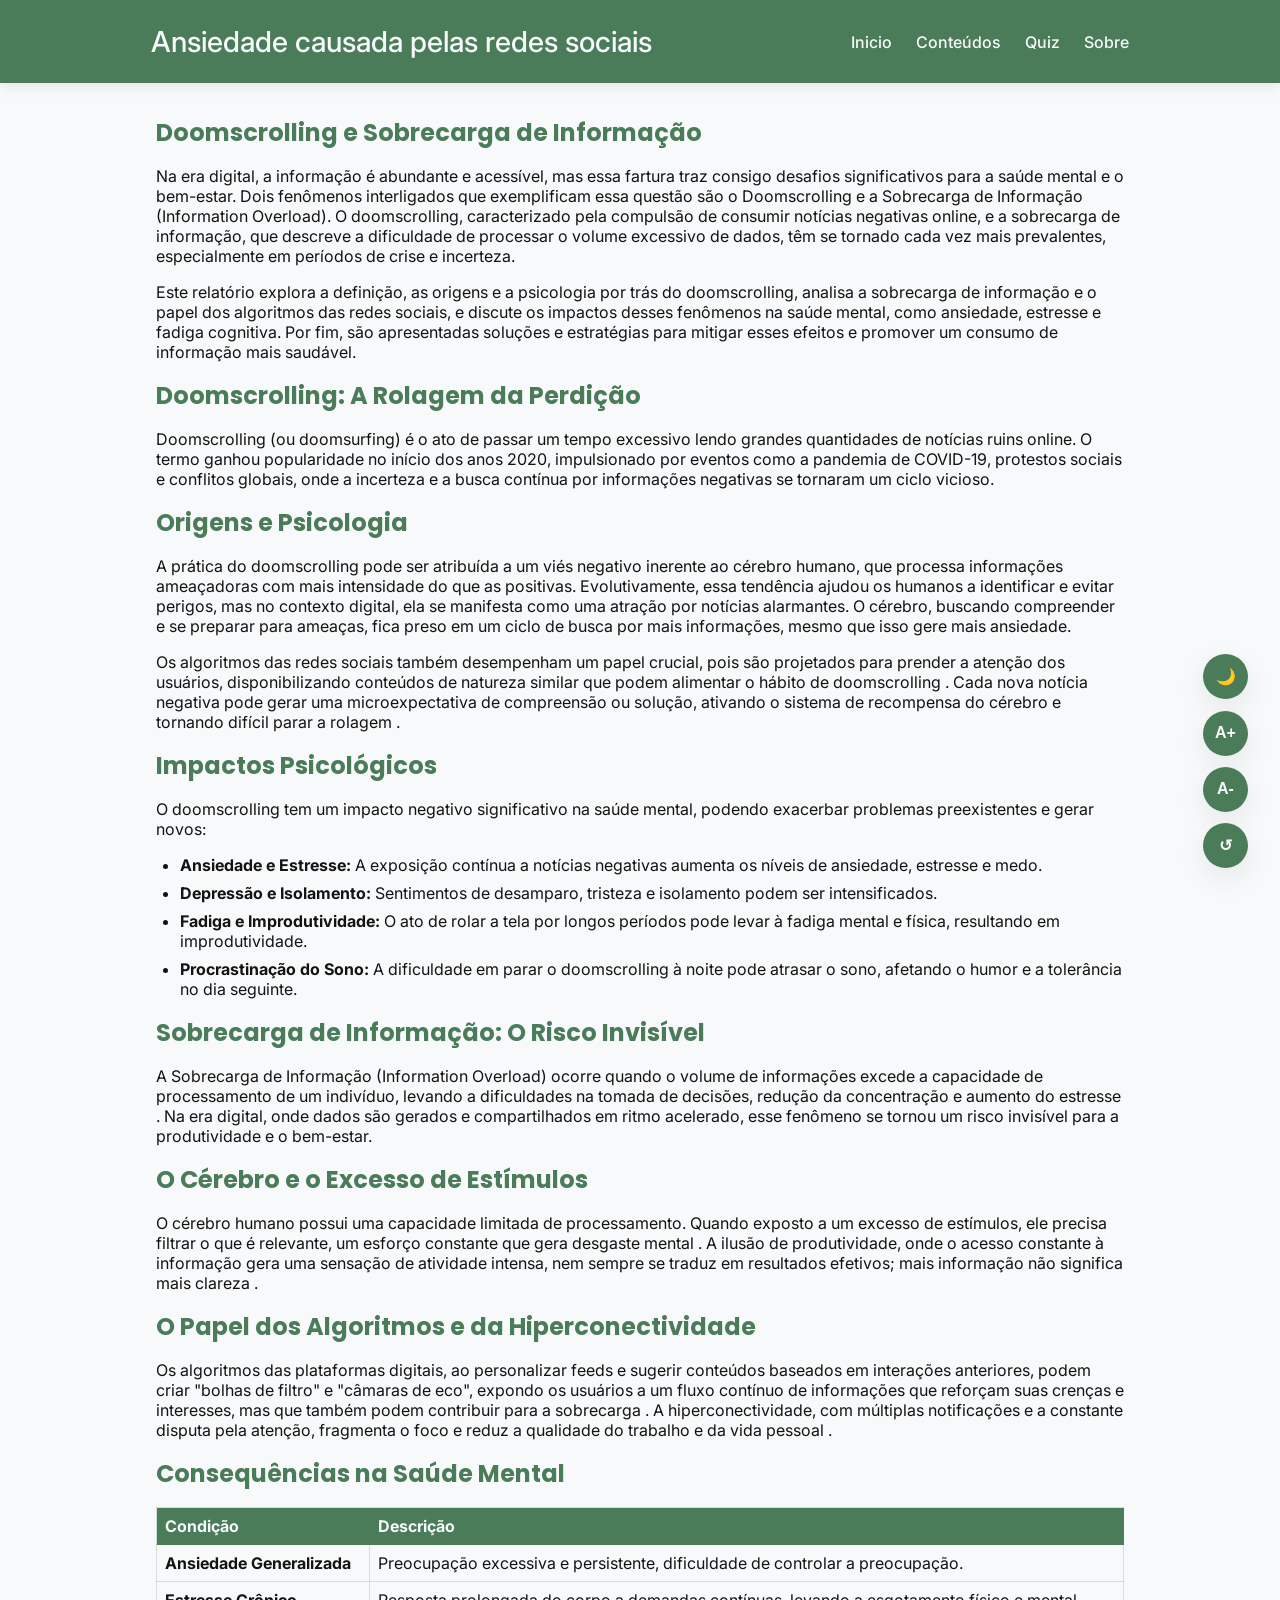
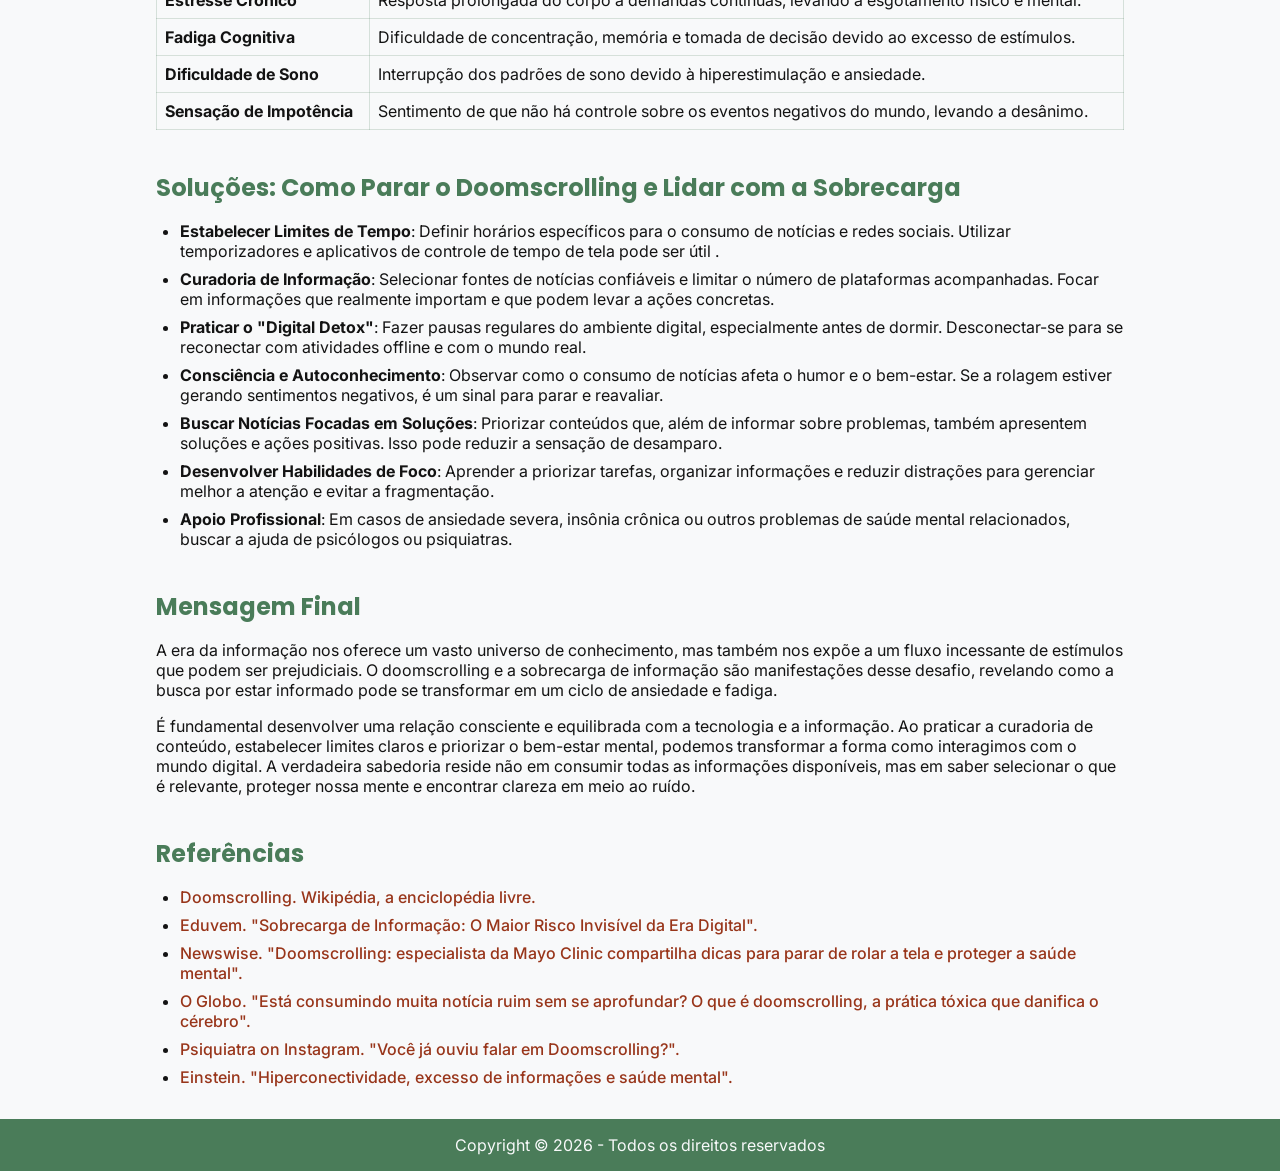
<file: assets/pages/conteudos/doomscrolling-e-sobrecarga-de-informacao.html>
<!DOCTYPE html>
<html lang="pt-br">

<head>
    <meta charset="UTF-8">
    <meta name="viewport" content="width=device-width, initial-scale=1.0">
    <link rel="stylesheet" href="../../styles/main.css">
    <title>Ansiedade causada pelas redes sociais</title>
</head>

<body>
    <header class="cabecalho">
        <h1>Ansiedade causada pelas redes sociais</h1>

        <nav class="menu">
            <ul>
                <li><a href="../../../index.html">Inicio</a></li>
                <li><button id="botao-conteudos">Conteúdos</button></li>
                <li><a href="../quiz.html">Quiz</a></li>
                <li><a href="../sobre.html">Sobre</a></li>
            </ul>

            <div id="menu-conteudos">
                <ul>
                    <li><a href="./medo-de-ficar-de-fora.html">Medo de Ficar de Fora</a></li>
                    <li><a href="./comparacao-social-e-distorcao-da-realidade.html">Comparação Social e Distorção da
                            Realidade</a></li>
                    <li><a href="./doomscrolling-e-sobrecarga-de-informacao.html">Doomscrolling e Sobrecarga de
                            Informação</a></li>
                    <li><a href="./cultura-do-cancelamento-e-medo-do-julgamento.html">Cultura do Cancelamento e Medo do
                            Julgamento</a></li>
                    <li><a href="./sono-e-a-sindrome-do-toque-fantasma.html">Sono e a Síndrome do Toque Fantasma</a></li>
                </ul>
            </div>
        </nav>

        <div class="controles-acessibilidade">
            <button id="alternar-tema" title="Alternar Tema">🌙</button>
            <button id="aumentar-fonte" title="Aumentar texto">A+</button>
            <button id="diminuir-fonte" title="Diminuir texto">A-</button>
            <button id="resetar-acessibilidade" title="Resetar acessibilidade">↺</button>
        </div>
    </header>

    <main class="conteudo-principal">
        <section class="sobre-conteudo">
            <h2>Doomscrolling e Sobrecarga de Informação</h2>
            <p>Na era digital, a informação é abundante e acessível, mas essa fartura traz consigo desafios
                significativos para a saúde mental e o bem-estar. Dois fenômenos interligados que exemplificam essa
                questão são o Doomscrolling e a Sobrecarga de Informação (Information Overload). O doomscrolling,
                caracterizado pela compulsão de consumir notícias negativas online, e a sobrecarga de informação, que
                descreve a dificuldade de processar o volume excessivo de dados, têm se tornado cada vez mais
                prevalentes, especialmente em períodos de crise e incerteza.</p>

            <p>Este relatório explora a definição, as origens e a psicologia por trás do doomscrolling, analisa a
                sobrecarga de informação e o papel dos algoritmos das redes sociais, e discute os impactos desses
                fenômenos na saúde mental, como ansiedade, estresse e fadiga cognitiva. Por fim, são apresentadas
                soluções e estratégias para mitigar esses efeitos e promover um consumo de informação mais saudável.</p>

            <h3>Doomscrolling: A Rolagem da Perdição</h3>
            <p>Doomscrolling (ou doomsurfing) é o ato de passar um tempo excessivo lendo grandes quantidades de notícias
                ruins online. O termo ganhou popularidade no início dos anos 2020, impulsionado por eventos como a
                pandemia de
                COVID-19, protestos sociais e conflitos globais, onde a incerteza e a busca contínua por informações
                negativas se tornaram um ciclo vicioso.</p>
            <h4>Origens e Psicologia</h4>
            <p>A prática do doomscrolling pode ser atribuída a um viés negativo inerente ao cérebro humano, que processa
                informações ameaçadoras com mais intensidade do que as positivas. Evolutivamente, essa tendência ajudou
                os humanos a identificar e evitar perigos, mas no contexto
                digital, ela se manifesta como uma atração por notícias alarmantes. O cérebro, buscando compreender e se
                preparar para ameaças, fica preso em um ciclo de busca por mais informações, mesmo que isso gere mais
                ansiedade.</p>
            <p>Os algoritmos das redes sociais também desempenham um papel crucial, pois são projetados para prender a
                atenção dos usuários, disponibilizando conteúdos de natureza similar que podem alimentar o hábito de
                doomscrolling
                . Cada nova notícia negativa pode gerar uma microexpectativa de compreensão ou solução, ativando o
                sistema de recompensa do cérebro e tornando difícil parar a rolagem
                .</p>
            <h4>Impactos Psicológicos</h4>
            <p>O doomscrolling tem um impacto negativo significativo na saúde mental, podendo exacerbar problemas
                preexistentes e gerar novos:</p>
            <ul>
                <li><strong>Ansiedade e Estresse:</strong> A exposição contínua a notícias negativas aumenta os níveis
                    de ansiedade, estresse
                    e medo.</li>

                <li><strong>Depressão e Isolamento:</strong> Sentimentos de desamparo, tristeza e isolamento podem ser
                    intensificados.</li>

                <li><strong>Fadiga e Improdutividade:</strong> O ato de rolar a tela por longos períodos pode levar à
                    fadiga mental e física,
                    resultando em improdutividade.</li>

                <li><strong>Procrastinação do Sono:</strong> A dificuldade em parar o doomscrolling à noite pode atrasar
                    o sono, afetando o
                    humor e a tolerância no dia seguinte.</li>
            </ul>

            <h3>Sobrecarga de Informação: O Risco Invisível</h3>
            <p>A Sobrecarga de Informação (Information Overload) ocorre quando o volume de informações excede a
                capacidade de processamento de um indivíduo, levando a dificuldades na tomada de decisões, redução da
                concentração e aumento do estresse
                . Na era digital, onde dados são gerados e compartilhados em ritmo acelerado, esse fenômeno se tornou um
                risco invisível para a produtividade e o bem-estar.</p>
            <h4>O Cérebro e o Excesso de Estímulos</h4>
            <p>O cérebro humano possui uma capacidade limitada de processamento. Quando exposto a um excesso de
                estímulos, ele precisa filtrar o que é relevante, um esforço constante que gera desgaste mental
                . A ilusão de produtividade, onde o acesso constante à informação gera uma sensação de atividade
                intensa, nem sempre se traduz em resultados efetivos; mais informação não significa mais clareza
                .</p>
            <h4>O Papel dos Algoritmos e da Hiperconectividade</h4>
            <p>Os algoritmos das plataformas digitais, ao personalizar feeds e sugerir conteúdos baseados em interações
                anteriores, podem criar "bolhas de filtro" e "câmaras de eco", expondo os usuários a um fluxo contínuo
                de informações que reforçam suas crenças e interesses, mas que também podem contribuir para a sobrecarga
                . A hiperconectividade, com múltiplas notificações e a constante disputa pela atenção, fragmenta o foco
                e reduz a qualidade do trabalho e da vida pessoal
                .</p>
            <h3>Consequências na Saúde Mental</h3>
            <table>
                <thead>
                    <tr>
                        <th>Condição</th>
                        <th>Descrição</th>
                    </tr>
                </thead>
                <tbody>
                    <tr>
                        <td><strong>Ansiedade Generalizada</strong></td>
                        <td>Preocupação excessiva e persistente, dificuldade de controlar a preocupação.</td>
                    </tr>
                    <tr>
                        <td><strong>Estresse Crônico</strong></td>
                        <td>Resposta prolongada do corpo a demandas contínuas, levando a esgotamento físico e
                            mental.</td>
                    </tr>
                    <tr>
                        <td><strong>Fadiga Cognitiva</strong></td>
                        <td>Dificuldade de concentração, memória e tomada de decisão devido ao excesso de
                            estímulos.</td>
                    </tr>
                    <tr>
                        <td><strong>Dificuldade de Sono</strong></td>
                        <td>Interrupção dos padrões de sono devido à hiperestimulação e ansiedade.</td>
                    </tr>
                    <tr>
                        <td><strong>Sensação de Impotência</strong></td>
                        <td>Sentimento de que não há controle sobre os eventos negativos do mundo, levando a
                            desânimo.</td>
                    </tr>
                </tbody>
            </table>
        </section>
        <section class="solucao-conteudo">
            <h2>Soluções: Como Parar o Doomscrolling e Lidar com a Sobrecarga</h2>

            <ul>
                <li><strong>Estabelecer Limites de Tempo</strong>: Definir horários específicos para o consumo de
                    notícias e redes sociais.
                    Utilizar temporizadores e aplicativos de controle de tempo de tela pode ser útil
                    .</li>

                <li><strong>Curadoria de Informação</strong>: Selecionar fontes de notícias confiáveis e limitar o
                    número de plataformas
                    acompanhadas. Focar em informações que realmente importam e que podem levar a ações concretas.</li>

                <li><strong>Praticar o "Digital Detox"</strong>: Fazer pausas regulares do ambiente digital,
                    especialmente antes de dormir.
                    Desconectar-se para se reconectar com atividades offline e com o mundo real.</li>

                <li><strong>Consciência e Autoconhecimento</strong>: Observar como o consumo de notícias afeta o humor e
                    o bem-estar. Se a
                    rolagem estiver gerando sentimentos negativos, é um sinal para parar e reavaliar.</li>

                <li><strong>Buscar Notícias Focadas em Soluções</strong>: Priorizar conteúdos que, além de informar
                    sobre problemas, também
                    apresentem soluções e ações positivas. Isso pode reduzir a sensação de desamparo.</li>

                <li><strong>Desenvolver Habilidades de Foco</strong>: Aprender a priorizar tarefas, organizar
                    informações e reduzir
                    distrações para gerenciar melhor a atenção e evitar a fragmentação.</li>

                <li><strong>Apoio Profissional</strong>: Em casos de ansiedade severa, insônia crônica ou outros
                    problemas de saúde mental
                    relacionados, buscar a ajuda de psicólogos ou psiquiatras.</li>
            </ul>
        </section>

        <section class="mensagem-conteudo">
            <h2>Mensagem Final</h2>
            <p>A era da informação nos oferece um vasto universo de conhecimento, mas também nos expõe a um fluxo
                incessante de estímulos que podem ser prejudiciais. O doomscrolling e a sobrecarga de informação são
                manifestações desse desafio, revelando como a busca por estar informado pode se transformar em um ciclo
                de ansiedade e fadiga.</p>
            <p>É fundamental desenvolver uma relação consciente e equilibrada com a tecnologia e a informação. Ao
                praticar a curadoria de conteúdo, estabelecer limites claros e priorizar o bem-estar mental, podemos
                transformar a forma como interagimos com o mundo digital. A verdadeira sabedoria reside não em consumir
                todas as informações disponíveis, mas em saber selecionar o que é relevante, proteger nossa mente e
                encontrar clareza em meio ao ruído.</p>
        </section>

        <section class="referencias-conteudo">
            <h2>Referências</h2>

            <ul>
                <li><a href="https://pt.wikipedia.org/wiki/Doomscrolling" target="_blank">Doomscrolling. Wikipédia, a
                        enciclopédia livre.</a></li>
                <li><a href="https://eduvem.com/sobrecarga-de-informacao-o-maior-risco-invisivel-da-era-digital/"
                        target="_blank">Eduvem. "Sobrecarga de Informação: O Maior Risco Invisível da Era Digital".</a>
                </li>
                <li><a href="https://www.newswise.com/articles/doomscrolling-especialista-da-mayo-clinic-compartilha-dicas-para-parar-de-rolar-a-tela-e-proteger-a-sa-de-mental"
                        target="_blank">Newswise. "Doomscrolling: especialista da Mayo Clinic compartilha dicas para
                        parar de rolar a tela e proteger a saúde mental".</a></li>
                <li><a href="https://oglobo.globo.com/saude/noticia/2025/10/29/esta-consumindo-muita-noticia-ruim-sem-se-aprofundar-o-que-e-doomscrolling-a-pratica-toxica-que-danifica-o-cerebro.ghtml"
                        target="_blank">O Globo. "Está consumindo muita notícia ruim sem se aprofundar? O que é
                        doomscrolling, a prática tóxica que danifica o cérebro".</a></li>
                <li><a href="https://www.instagram.com/reel/DL50RfSydM5/?hl=en" target="_blank">Psiquiatra on Instagram.
                        "Você já ouviu falar em Doomscrolling?".</a></li>
                <li><a href="https://www.einstein.br/n/vida-saudavel/hiperconectividade-excesso-de-informacoes-e-saude-mental"
                        target="_blank">Einstein. "Hiperconectividade, excesso de informações e saúde mental".</a></li>

            </ul>

        </section>
    </main>

    <footer class="rodape">
        <p>Copyright © 2026 - Todos os direitos reservados</p>
    </footer>

    <script src="../../scripts/botaoConteudos.js"></script>
    <script src="../../scripts/tema.js"></script>
    <script src="../../scripts/acessibilidade.js"></script>
</body>

</html>
</file>
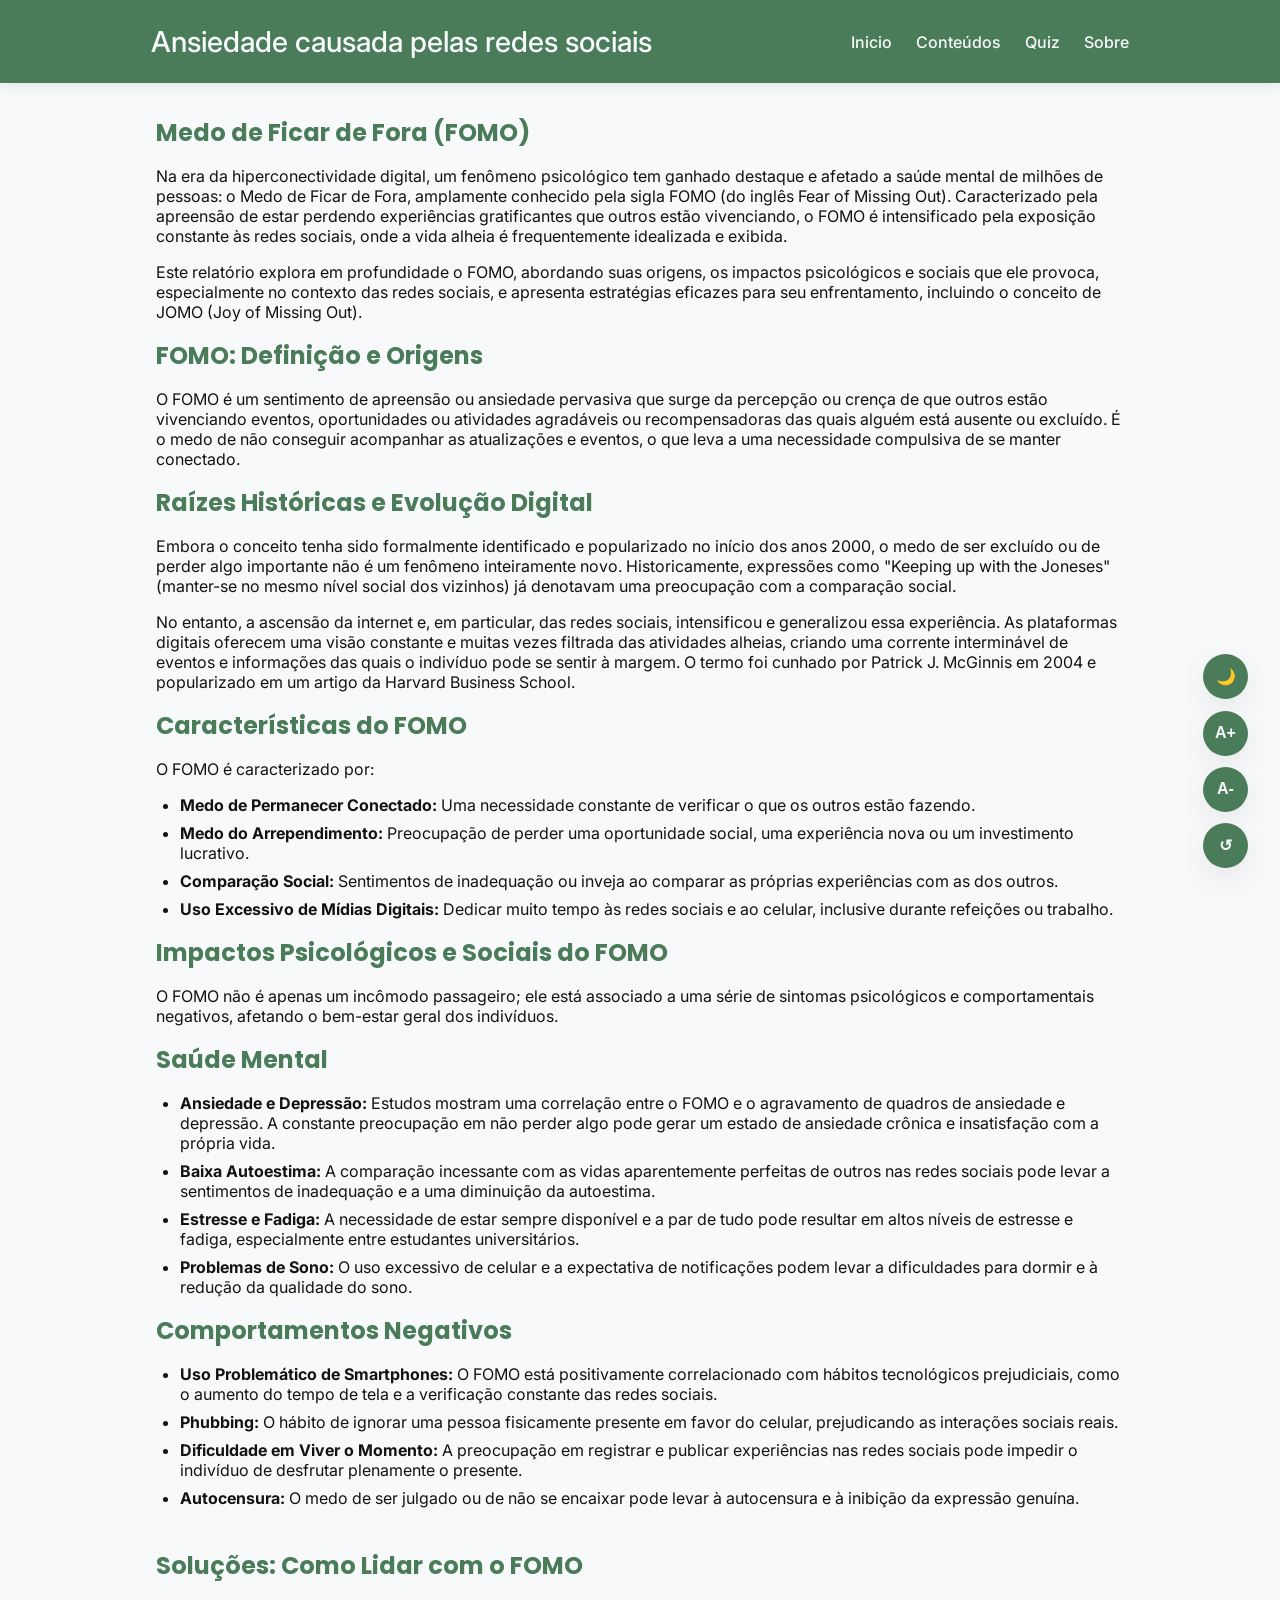
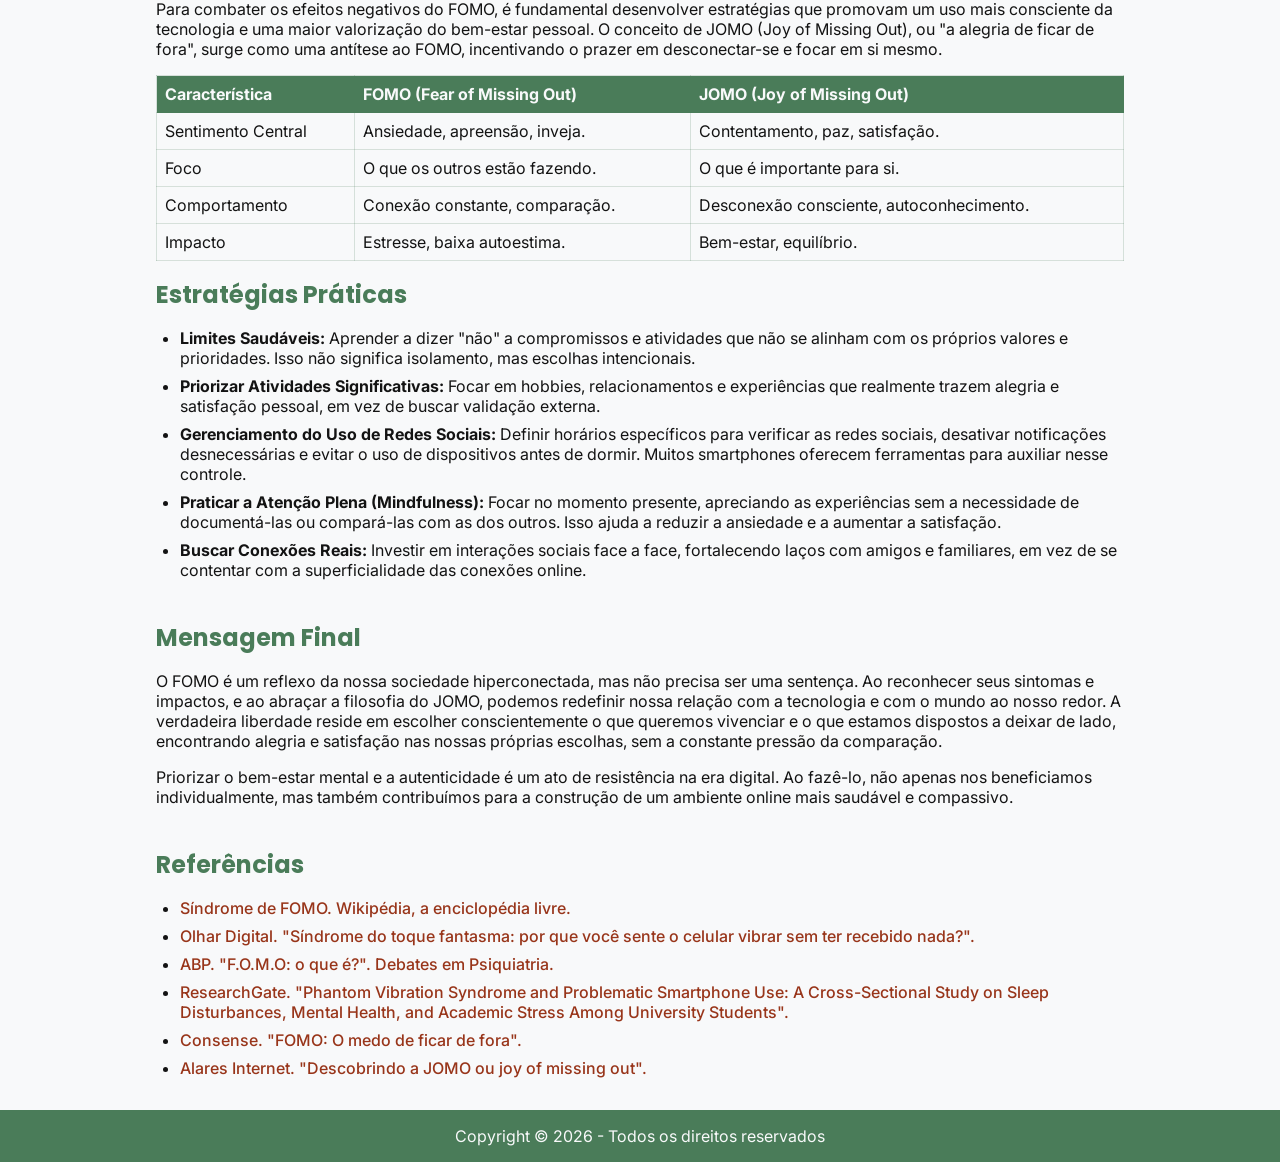
<file: assets/pages/conteudos/medo-de-ficar-de-fora.html>
<!DOCTYPE html>
<html lang="pt-br">

<head>
    <meta charset="UTF-8">
    <meta name="viewport" content="width=device-width, initial-scale=1.0">
    <link rel="stylesheet" href="../../styles/main.css">
    <title>Ansiedade causada pelas redes sociais</title>
</head>

<body>
    <header class="cabecalho">
        <h1>Ansiedade causada pelas redes sociais</h1>

        <nav class="menu">
            <ul>
                <li><a href="../../../index.html">Inicio</a></li>
                <li><button id="botao-conteudos">Conteúdos</button></li>
                <li><a href="../quiz.html">Quiz</a></li>
                <li><a href="../sobre.html">Sobre</a></li>
            </ul>

            <div id="menu-conteudos">
                <ul>
                    <li><a href="./medo-de-ficar-de-fora.html">Medo de Ficar de Fora</a></li>
                    <li><a href="./comparacao-social-e-distorcao-da-realidade.html">Comparação Social e Distorção da
                            Realidade</a></li>
                    <li><a href="./doomscrolling-e-sobrecarga-de-informacao.html">Doomscrolling e Sobrecarga de
                            Informação</a></li>
                    <li><a href="./cultura-do-cancelamento-e-medo-do-julgamento.html">Cultura do Cancelamento e Medo do
                            Julgamento</a></li>
                    <li><a href="./sono-e-a-sindrome-do-toque-fantasma.html">Sono e a Síndrome do Toque Fantasma</a></li>
                </ul>
            </div>
        </nav>

        <div class="controles-acessibilidade">
            <button id="alternar-tema" title="Alternar Tema">🌙</button>
            <button id="aumentar-fonte" title="Aumentar texto">A+</button>
            <button id="diminuir-fonte" title="Diminuir texto">A-</button>
            <button id="resetar-acessibilidade" title="Resetar acessibilidade">↺</button>
        </div>
    </header>

    <main class="conteudo-principal">
        <section class="sobre-conteudo">
            <h2>Medo de Ficar de Fora (FOMO)</h2>
            <p>Na era da hiperconectividade digital, um fenômeno psicológico tem ganhado destaque e afetado a saúde
                mental de milhões de pessoas: o Medo de Ficar de Fora, amplamente conhecido pela sigla FOMO (do inglês
                Fear of
                Missing Out). Caracterizado pela apreensão de estar perdendo experiências gratificantes que outros estão
                vivenciando, o FOMO é intensificado pela exposição constante às redes sociais, onde a vida alheia é
                frequentemente idealizada e exibida.</p>

            <p>Este relatório explora em profundidade o FOMO, abordando suas origens, os impactos psicológicos e sociais
                que ele provoca, especialmente no contexto das redes sociais, e apresenta estratégias eficazes para seu
                enfrentamento, incluindo o conceito de JOMO (Joy of Missing Out).</p>

            <h3>FOMO: Definição e Origens</h3>
            <p>O FOMO é um sentimento de apreensão ou ansiedade pervasiva que surge da percepção ou crença de que outros
                estão vivenciando eventos, oportunidades ou atividades agradáveis ou recompensadoras das quais alguém
                está ausente ou excluído. É o medo de não conseguir acompanhar as atualizações e eventos, o que leva a
                uma necessidade
                compulsiva de se manter conectado.</p>
            <h4>Raízes Históricas e Evolução Digital</h4>
            <p>Embora o conceito tenha sido formalmente identificado e popularizado no início dos anos 2000, o medo de
                ser excluído ou de perder algo importante não é um fenômeno inteiramente novo. Historicamente,
                expressões
                como "Keeping up with the Joneses" (manter-se no mesmo nível social dos vizinhos) já denotavam uma
                preocupação com a comparação social.</p>

            <p>No entanto, a ascensão da internet e, em particular, das redes sociais, intensificou e generalizou essa
                experiência. As plataformas digitais oferecem uma visão constante e muitas vezes filtrada das atividades
                alheias, criando uma corrente interminável de eventos e informações das quais o indivíduo pode se sentir
                à
                margem. O termo foi cunhado por Patrick J. McGinnis em 2004 e popularizado em um artigo da Harvard
                Business School.</p>

            <h4>Características do FOMO</h4>
            <span>O FOMO é caracterizado por:</span>

            <ul>
                <li><strong>Medo de Permanecer Conectado:</strong> Uma necessidade constante de verificar o que os
                    outros estão
                    fazendo.</li>
                <li><strong>Medo do Arrependimento:</strong> Preocupação de perder uma oportunidade social, uma
                    experiência nova ou um
                    investimento lucrativo.</li>
                <li><strong>Comparação Social:</strong> Sentimentos de inadequação ou inveja ao comparar as próprias
                    experiências com as
                    dos
                    outros.</li>
                <li><strong>Uso Excessivo de Mídias Digitais:</strong> Dedicar muito tempo às redes sociais e ao
                    celular, inclusive
                    durante
                    refeições ou trabalho.</li>
            </ul>

            <h3>Impactos Psicológicos e Sociais do FOMO</h3>
            <p>O FOMO não é apenas um incômodo passageiro; ele está associado a uma série de sintomas psicológicos e
                comportamentais negativos, afetando o bem-estar geral dos indivíduos.</p>

            <h4>Saúde Mental</h4>
            <ul>
                <li><strong>Ansiedade e Depressão:</strong> Estudos mostram uma correlação entre o FOMO e o agravamento
                    de quadros de
                    ansiedade e
                    depressão. A constante preocupação em não perder algo pode gerar um estado de ansiedade crônica e
                    insatisfação com a própria vida.</li>

                <li><strong>Baixa Autoestima:</strong> A comparação incessante com as vidas aparentemente perfeitas de
                    outros nas redes
                    sociais
                    pode levar a sentimentos de inadequação e a uma diminuição da autoestima.</li>

                <li><strong>Estresse e Fadiga:</strong> A necessidade de estar sempre disponível e a par de tudo pode
                    resultar em altos
                    níveis de
                    estresse e fadiga, especialmente entre estudantes universitários.</li>

                <li><strong>Problemas de Sono:</strong> O uso excessivo de celular e a expectativa de notificações podem
                    levar a dificuldades
                    para dormir e à redução da qualidade do sono.</li>
            </ul>

            <h4>Comportamentos Negativos</h4>
            <ul>
                <li><strong>Uso Problemático de Smartphones:</strong> O FOMO está positivamente correlacionado com
                    hábitos tecnológicos
                    prejudiciais, como o aumento do tempo de tela e a verificação constante das redes sociais.

                <li><strong>Phubbing:</strong> O hábito de ignorar uma pessoa fisicamente presente em favor do celular,
                    prejudicando as
                    interações sociais reais.</li>

                <li><strong>Dificuldade em Viver o Momento:</strong> A preocupação em registrar e publicar experiências
                    nas redes sociais
                    pode
                    impedir o indivíduo de desfrutar plenamente o presente.</li>

                <li><strong>Autocensura:</strong> O medo de ser julgado ou de não se encaixar pode levar à autocensura e
                    à inibição da
                    expressão genuína.</li>
            </ul>

        </section>
        <section class="solucao-conteudo">
            <h2>Soluções: Como Lidar com o FOMO</h2>
            <p>Para combater os efeitos negativos do FOMO, é fundamental desenvolver estratégias que promovam um uso
                mais consciente da tecnologia e uma maior valorização do bem-estar pessoal. O conceito de JOMO (Joy of
                Missing Out), ou "a alegria de ficar de fora", surge como uma antítese ao FOMO, incentivando o prazer em
                desconectar-se e focar em si mesmo.</p>

            <table>
                <thead>
                    <tr>
                        <th>Característica</th>
                        <th>FOMO (Fear of Missing Out)</th>
                        <th>JOMO (Joy of Missing Out)</th>
                    </tr>
                </thead>
                <tbody> 
                    <tr>
                        <td>Sentimento Central</td>
                        <td>Ansiedade, apreensão, inveja.</td>
                        <td>Contentamento, paz, satisfação.</td>
                    </tr>
                    <tr>
                        <td>Foco</td>
                        <td>O que os outros estão fazendo.</td>
                        <td>O que é importante para si.</td>
                    </tr>
                    <tr>
                        <td>Comportamento</td>
                        <td>Conexão constante, comparação.</td>
                        <td>Desconexão consciente, autoconhecimento.</td>
                    </tr>
                    <tr>
                        <td>Impacto</td>
                        <td>Estresse, baixa autoestima.</td>
                        <td>Bem-estar, equilíbrio.</td>
                    </tr>
                </tbody>
            </table>

            <h3>Estratégias Práticas</h3>
            <ul>
                <li><strong>Limites Saudáveis:</strong> Aprender a dizer "não" a compromissos e atividades que não se
                    alinham com
                    os próprios valores e prioridades. Isso não significa isolamento, mas escolhas intencionais.</li>

                <li><strong>Priorizar Atividades Significativas:</strong> Focar em hobbies, relacionamentos e
                    experiências que realmente
                    trazem alegria e satisfação pessoal, em vez de buscar validação externa.</li>

                <li><strong>Gerenciamento do Uso de Redes Sociais:</strong> Definir horários específicos para verificar
                    as redes sociais,
                    desativar notificações desnecessárias e evitar o uso de dispositivos antes de dormir. Muitos
                    smartphones
                    oferecem ferramentas para auxiliar nesse controle.</li>

                <li><strong>Praticar a Atenção Plena (Mindfulness):</strong> Focar no momento presente, apreciando as
                    experiências sem a
                    necessidade de documentá-las ou compará-las com as dos outros. Isso ajuda a reduzir a ansiedade e a
                    aumentar a satisfação.</li>

                <li><strong>Buscar Conexões Reais:</strong> Investir em interações sociais face a face, fortalecendo
                    laços com amigos e
                    familiares, em vez de se contentar com a superficialidade das conexões online.</li>
            </ul>
        </section>

        <section class="mensagem-conteudo">
            <h2>Mensagem Final</h2>
            <p>O FOMO é um reflexo da nossa sociedade hiperconectada, mas não precisa ser uma sentença. Ao reconhecer
                seus sintomas e impactos, e ao abraçar a filosofia do JOMO, podemos redefinir nossa relação com a
                tecnologia e com o mundo ao nosso redor. A verdadeira liberdade reside em escolher conscientemente o que
                queremos vivenciar e o que estamos dispostos a deixar de lado, encontrando alegria e satisfação nas
                nossas próprias escolhas, sem a constante pressão da comparação.</p>
            <p>Priorizar o bem-estar mental e a autenticidade é um ato de resistência na era digital. Ao fazê-lo, não
                apenas nos beneficiamos individualmente, mas também contribuímos para a construção de um ambiente online
                mais saudável e compassivo.</p>
        </section>

        <section class="referencias-conteudo">
            <h2>Referências</h2>

            <ul>
                <li><a href="https://pt.wikipedia.org/wiki/S%C3%ADndrome_de_FOMO" target="_blank">Síndrome de FOMO.
                        Wikipédia, a enciclopédia livre.</a></li>

                <li><a href="https://olhardigital.com.br/2026/01/01/medicina-e-saude/sindrome-do-toque-fantasma-por-que-voce-sente-o-celular-vibrar-sem-ter-recebido-nada/"
                        target="_blank">Olhar Digital. "Síndrome do toque fantasma: por que você sente o celular vibrar
                        sem ter recebido nada?".</a></li>

                <li><a href="https://revistardp.org.br/abp/article/view/1272" target="_blank">ABP. "F.O.M.O: o que é?". Debates em
                        Psiquiatria.</a></li>

                <li><a href="https://www.researchgate.net/publication/398454465_Phantom_Vibration_Syndrome_and_Problematic_Smartphone_Use_A_Cross-Sectional_Study_on_Sleep_Disturbances_Mental_Health_and_Academic_Stress_Among_University_Students"
                        target="_blank">ResearchGate. "Phantom Vibration Syndrome and Problematic Smartphone Use: A
                        Cross-Sectional Study on Sleep Disturbances, Mental Health, and Academic Stress Among University Students".</a></li>

                <li><a href="https://consense.com.br/blog/lideranca/fomo-o-medo-de-ficar-de-fora/" target="_blank">Consense.
                    "FOMO: O medo de ficar de fora".</a></li>

                <li><a href="https://www.alaresinternet.com.br/indoalem/saude-mental/jomo-joy-of-missing-out/" target="_blank">Alares Internet. "Descobrindo
                        a JOMO ou joy of missing out".</a></li>
            </ul>

        </section>
    </main>

    <footer class="rodape">
        <p>Copyright © 2026 - Todos os direitos reservados</p>
    </footer>

    <script src="../../scripts/botaoConteudos.js"></script>
    <script src="../../scripts/tema.js"></script>
    <script src="../../scripts/acessibilidade.js"></script>
</body>

</html>
</file>
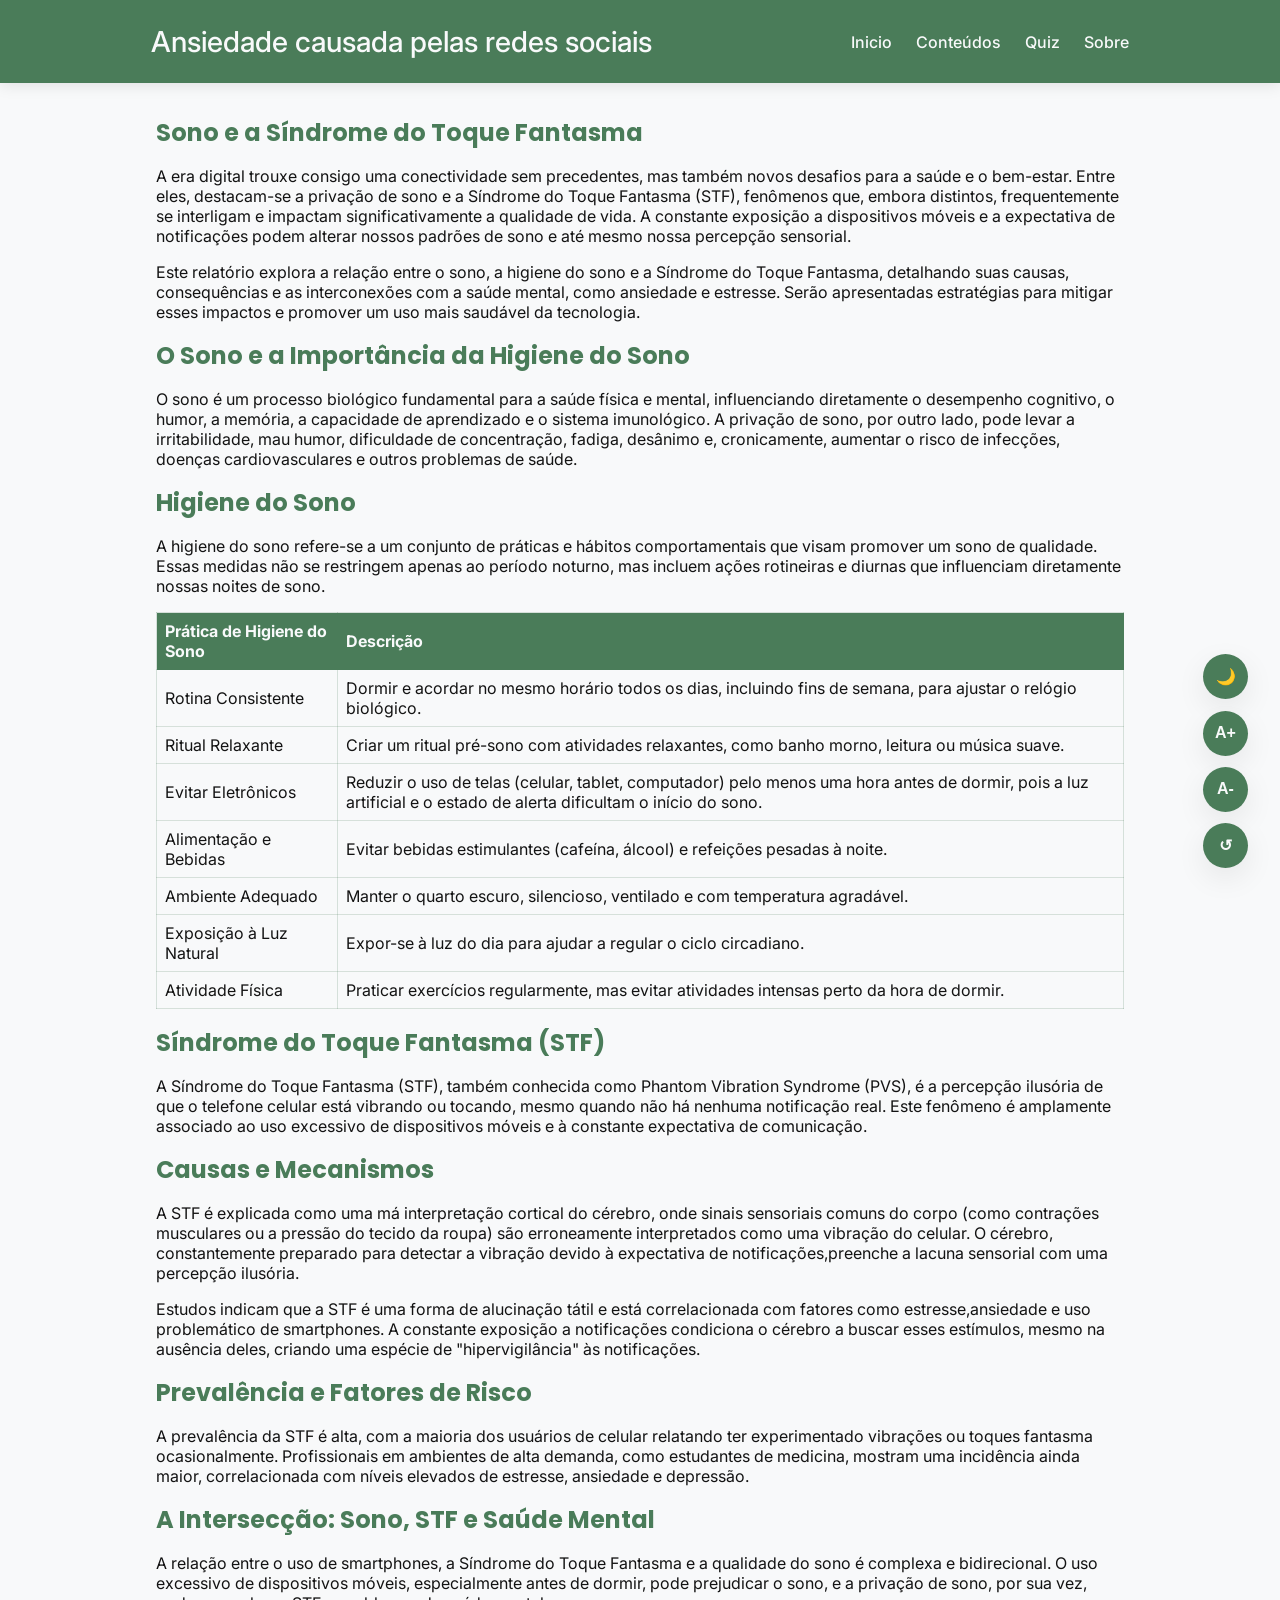
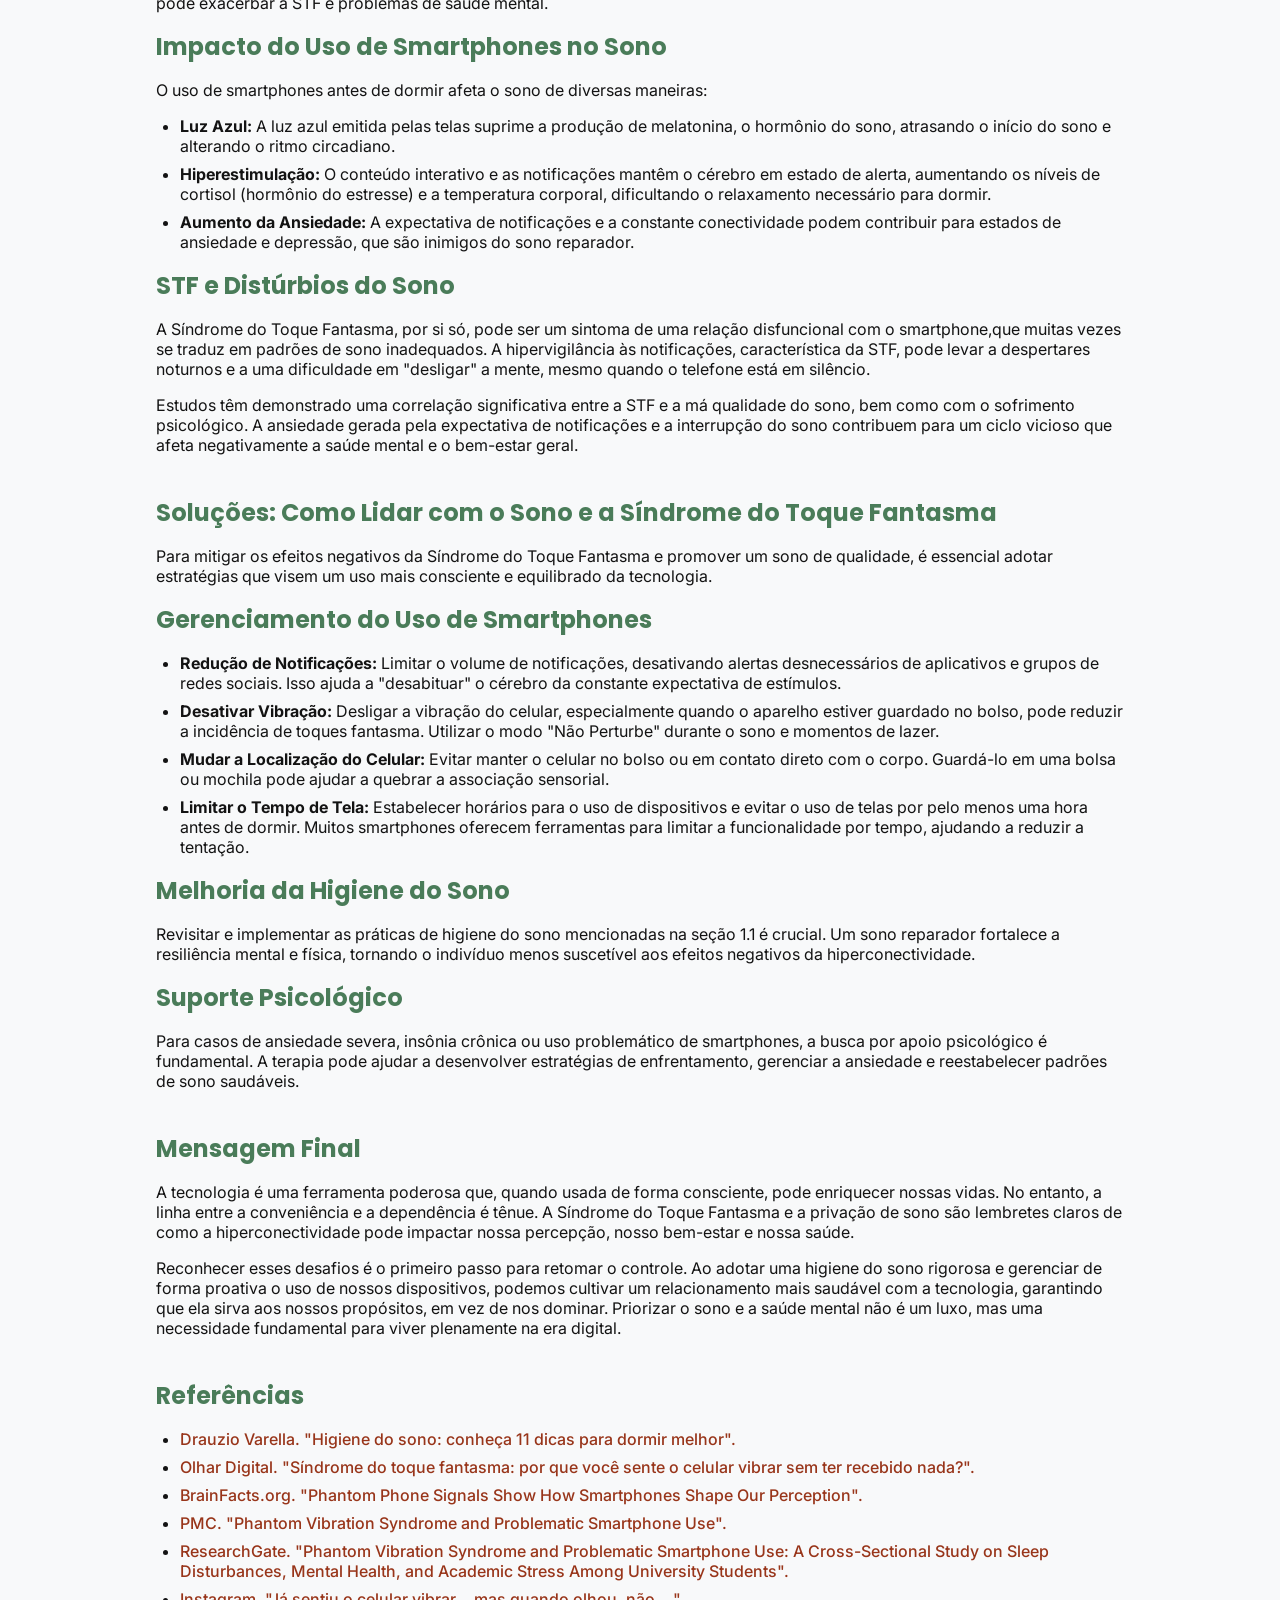
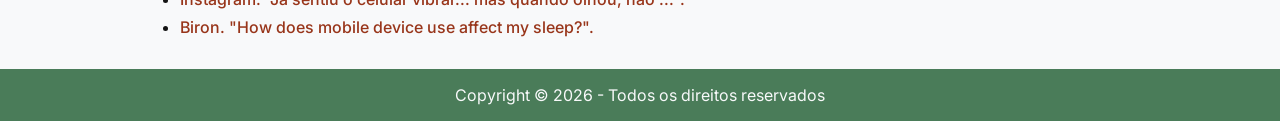
<file: assets/pages/conteudos/sono-e-a-sindrome-do-toque-fantasma.html>
<!DOCTYPE html>
<html lang="pt-br">

<head>
    <meta charset="UTF-8">
    <meta name="viewport" content="width=device-width, initial-scale=1.0">
    <link rel="stylesheet" href="../../styles/main.css">
    <title>Ansiedade causada pelas redes sociais</title>
</head>

<body>
    <header class="cabecalho">
        <h1>Ansiedade causada pelas redes sociais</h1>

        <nav class="menu">
            <ul>
                <li><a href="../../../index.html">Inicio</a></li>
                <li><button id="botao-conteudos">Conteúdos</button></li>
                <li><a href="../quiz.html">Quiz</a></li>
                <li><a href="../sobre.html">Sobre</a></li>
            </ul>

            <div id="menu-conteudos">
                <ul>
                    <li><a href="./medo-de-ficar-de-fora.html">Medo de Ficar de Fora</a></li>
                    <li><a href="./comparacao-social-e-distorcao-da-realidade.html">Comparação Social e Distorção da
                            Realidade</a></li>
                    <li><a href="./doomscrolling-e-sobrecarga-de-informacao.html">Doomscrolling e Sobrecarga de
                            Informação</a></li>
                    <li><a href="./cultura-do-cancelamento-e-medo-do-julgamento.html">Cultura do Cancelamento e Medo do
                            Julgamento</a></li>
                    <li><a href="./sono-e-a-sindrome-do-toque-fantasma.html">Sono e a Síndrome do Toque Fantasma</a></li>
                </ul>
            </div>
        </nav>

        <div class="controles-acessibilidade">
            <button id="alternar-tema" title="Alternar Tema">🌙</button>
            <button id="aumentar-fonte" title="Aumentar texto">A+</button>
            <button id="diminuir-fonte" title="Diminuir texto">A-</button>
            <button id="resetar-acessibilidade" title="Resetar acessibilidade">↺</button>
        </div>
    </header>

    <main class="conteudo-principal">
        <section class="sobre-conteudo">
            <h2>Sono e a Síndrome do Toque Fantasma</h2>

            <p>A era digital trouxe consigo uma conectividade sem precedentes, mas também novos desafios para a saúde e
                o
                bem-estar. Entre eles, destacam-se a privação de sono e a Síndrome do Toque Fantasma (STF), fenômenos
                que,
                embora distintos, frequentemente se interligam e impactam significativamente a qualidade de vida. A
                constante exposição a dispositivos móveis e a expectativa de notificações podem alterar nossos padrões
                de
                sono e até mesmo nossa percepção sensorial.</p>

            <p>Este relatório explora a relação entre o sono, a higiene do sono e a Síndrome do Toque Fantasma,
                detalhando
                suas causas, consequências e as interconexões com a saúde mental, como ansiedade e estresse. Serão
                apresentadas estratégias para mitigar esses impactos e promover um uso mais saudável da tecnologia.</p>

            <h3>O Sono e a Importância da Higiene do Sono</h3>
            <p>O sono é um processo biológico fundamental para a saúde física e mental, influenciando diretamente o
                desempenho cognitivo, o humor, a memória, a capacidade de aprendizado e o sistema imunológico. A
                privação de sono, por outro lado, pode levar a irritabilidade, mau humor, dificuldade de
                concentração, fadiga, desânimo e, cronicamente, aumentar o risco de infecções, doenças cardiovasculares
                e outros problemas de saúde.</p>
            <h4>Higiene do Sono</h4>
            <p>A higiene do sono refere-se a um conjunto de práticas e hábitos comportamentais que visam promover um
                sono de qualidade. Essas medidas não se restringem apenas ao período noturno, mas incluem ações
                rotineiras e diurnas que influenciam diretamente nossas noites de sono.</p>
            <table>
                <thead>
                    <tr>
                        <th>Prática de Higiene do Sono</th>
                        <th>Descrição</th>
                    </tr>
                </thead>
                <tbody>
                    <tr>
                        <td>Rotina Consistente</td>
                        <td>Dormir e acordar no mesmo horário todos os dias, incluindo fins de semana, para ajustar o
                            relógio biológico.</td>
                    </tr>
                    <tr>
                        <td>Ritual Relaxante</td>
                        <td>Criar um ritual pré-sono com atividades relaxantes, como banho morno, leitura ou música
                            suave.</td>
                    </tr>
                    <tr>
                        <td>Evitar Eletrônicos</td>
                        <td>Reduzir o uso de telas (celular, tablet, computador) pelo menos uma hora antes de dormir,
                            pois a luz artificial e o estado de alerta dificultam o início do sono.</td>
                    </tr>
                    <tr>
                        <td>Alimentação e Bebidas</td>
                        <td>Evitar bebidas estimulantes (cafeína, álcool) e refeições pesadas à noite.</td>
                    </tr>
                    <tr>
                        <td>Ambiente Adequado</td>
                        <td>Manter o quarto escuro, silencioso, ventilado e com temperatura agradável.</td>
                    </tr>
                    <tr>
                        <td>Exposição à Luz Natural</td>
                        <td>Expor-se à luz do dia para ajudar a regular o ciclo circadiano.</td>
                    </tr>
                    <tr>
                        <td>Atividade Física</td>
                        <td>Praticar exercícios regularmente, mas evitar atividades intensas perto da hora de dormir.
                        </td>
                    </tr>
            </table>
            <h3>Síndrome do Toque Fantasma (STF)</h3>
            <p>A Síndrome do Toque Fantasma (STF), também conhecida como Phantom Vibration Syndrome (PVS), é a percepção
                ilusória de que o telefone celular está vibrando ou tocando, mesmo quando não há nenhuma notificação
                real. Este fenômeno é amplamente associado ao uso excessivo de dispositivos móveis e à constante
                expectativa de comunicação.</p>
            <h4>Causas e Mecanismos</h4>

            <p>A STF é explicada como uma má interpretação cortical do cérebro, onde sinais sensoriais comuns do corpo
                (como contrações musculares ou a pressão do tecido da roupa) são erroneamente interpretados como uma
                vibração do celular. O cérebro, constantemente preparado para detectar a vibração devido à expectativa
                de notificações,preenche a lacuna sensorial com uma percepção ilusória.</p>
            <p> Estudos indicam que a STF é uma forma de alucinação tátil e está correlacionada com fatores como
                estresse,ansiedade e uso problemático de smartphones. A constante exposição a notificações condiciona o
                cérebro a buscar esses estímulos, mesmo na ausência
                deles, criando uma espécie de "hipervigilância" às notificações.</p>

            <h4>Prevalência e Fatores de Risco</h4>
            <p>A prevalência da STF é alta, com a maioria dos usuários de celular relatando ter experimentado vibrações
                ou toques fantasma ocasionalmente. Profissionais em ambientes de alta demanda, como estudantes de
                medicina, mostram uma incidência ainda
                maior, correlacionada com níveis elevados de estresse, ansiedade e depressão.</p>
            <h3>A Intersecção: Sono, STF e Saúde Mental</h3>
            <p>A relação entre o uso de smartphones, a Síndrome do Toque Fantasma e a qualidade do sono é complexa e
                bidirecional. O uso excessivo de dispositivos móveis, especialmente antes de dormir, pode prejudicar o
                sono, e a privação de sono, por sua vez, pode exacerbar a STF e problemas de saúde mental.</p>
            <h4>Impacto do Uso de Smartphones no Sono</h4>
            <span>O uso de smartphones antes de dormir afeta o sono de diversas maneiras:</span>
            <ul>
                <li><strong>Luz Azul:</strong> A luz azul emitida pelas telas suprime a produção de melatonina, o
                    hormônio do sono, atrasando
                    o início do sono e alterando o ritmo circadiano.</li>

                <li><strong>Hiperestimulação:</strong> O conteúdo interativo e as notificações mantêm o cérebro em
                    estado de alerta,
                    aumentando os níveis de cortisol (hormônio do estresse) e a temperatura corporal, dificultando o
                    relaxamento necessário para dormir.</li>

                <li><strong>Aumento da Ansiedade:</strong> A expectativa de notificações e a constante conectividade
                    podem contribuir para
                    estados de ansiedade e depressão, que são inimigos do sono reparador.</li>
            </ul>
            <h4>STF e Distúrbios do Sono</h4>

            <p>A Síndrome do Toque Fantasma, por si só, pode ser um sintoma de uma relação disfuncional com o
                smartphone,que muitas vezes se traduz em padrões de sono inadequados. A hipervigilância às notificações,
                característica da STF, pode levar a despertares noturnos e a uma dificuldade em "desligar" a mente,
                mesmo quando o
                telefone está em silêncio.</p>

            <p>Estudos têm demonstrado uma correlação significativa entre a STF e a má qualidade do sono, bem como com o
                sofrimento psicológico. A ansiedade gerada pela expectativa de notificações e a interrupção do sono
                contribuem para um ciclo vicioso que afeta negativamente a saúde mental e o bem-estar geral.</p>
        </section>

        <section class="solucao-conteudo">
            <h2>Soluções: Como Lidar com o Sono e a Síndrome do Toque Fantasma</h2>
            <p>Para mitigar os efeitos negativos da Síndrome do Toque Fantasma e promover um sono de qualidade, é
                essencial adotar estratégias que visem um uso mais consciente e equilibrado da tecnologia.</p>
            <h3>Gerenciamento do Uso de Smartphones</h3>
            <ul>
                <li><strong>Redução de Notificações:</strong> Limitar o volume de notificações, desativando alertas
                    desnecessários de
                    aplicativos e grupos de redes sociais. Isso ajuda a "desabituar" o cérebro da constante expectativa
                    de
                    estímulos.</li>

                <li><strong>Desativar Vibração:</strong> Desligar a vibração do celular, especialmente quando o aparelho
                    estiver guardado no
                    bolso, pode reduzir a incidência de toques fantasma. Utilizar o modo "Não Perturbe" durante o sono e
                    momentos de lazer.</li>

                <li><strong>Mudar a Localização do Celular:</strong> Evitar manter o celular no bolso ou em contato
                    direto com o corpo.
                    Guardá-lo em uma bolsa ou mochila pode ajudar a quebrar a associação sensorial.</li>

                <li><strong>Limitar o Tempo de Tela:</strong> Estabelecer horários para o uso de dispositivos e evitar o
                    uso de telas por
                    pelo menos uma hora antes de dormir. Muitos smartphones oferecem ferramentas para limitar a
                    funcionalidade por tempo, ajudando a reduzir a tentação.</li>
            </ul>
            <h3>Melhoria da Higiene do Sono</h3>
            <p>Revisitar e implementar as práticas de higiene do sono mencionadas na seção 1.1 é crucial. Um sono
                reparador fortalece a resiliência mental e física, tornando o indivíduo menos suscetível aos efeitos
                negativos da hiperconectividade.</p>
            <h3> Suporte Psicológico</h3>
            <p>Para casos de ansiedade severa, insônia crônica ou uso problemático de smartphones, a busca por apoio
                psicológico é fundamental. A terapia pode ajudar a desenvolver estratégias de enfrentamento, gerenciar a
                ansiedade e reestabelecer padrões de sono saudáveis.</p>
        </section>

        <section class="mensagem-conteudo">
            <h2>Mensagem Final</h2>
            <p>A tecnologia é uma ferramenta poderosa que, quando usada de forma consciente, pode enriquecer nossas
                vidas.
                No entanto, a linha entre a conveniência e a dependência é tênue. A Síndrome do Toque Fantasma e a
                privação
                de sono são lembretes claros de como a hiperconectividade pode impactar nossa percepção, nosso bem-estar
                e
                nossa saúde.</p>

            <p>Reconhecer esses desafios é o primeiro passo para retomar o controle. Ao adotar uma higiene do sono
                rigorosa
                e gerenciar de forma proativa o uso de nossos dispositivos, podemos cultivar um relacionamento mais
                saudável
                com a tecnologia, garantindo que ela sirva aos nossos propósitos, em vez de nos dominar. Priorizar o
                sono e
                a saúde mental não é um luxo, mas uma necessidade fundamental para viver plenamente na era digital.</p>
        </section>

        <section class="referencias-conteudo">
            <h2>Referências</h2>

            <ul>
                <li><a href="https://drauziovarella.uol.com.br/neurologia/higiene-do-sono-conheca-11-dicas-para-dormir-melhor/"
                        target="_blank">Drauzio Varella. "Higiene do sono: conheça 11 dicas para dormir melhor".</a>
                </li>
                <li><a href="https://olhardigital.com.br/2026/01/01/medicina-e-saude/sindrome-do-toque-fantasma-por-que-voce-sente-o-celular-vibrar-sem-ter-recebido-nada/"
                        target="_blank">Olhar Digital. "Síndrome do toque fantasma: por que você sente o celular vibrar
                        sem ter recebido nada?".</a>
                </li>
                <li><a href="https://www.brainfacts.org/neuroscience-in-society/tech-and-the-brain/2024/phantom-phone-signals-show-how-smartphones-shape-our-perception-04032024"
                        target="_blank">BrainFacts.org. "Phantom Phone Signals Show How Smartphones Shape Our
                        Perception".</a>
                </li>
                <li><a href="https://pmc.ncbi.nlm.nih.gov/articles/PMC12989635/" target="_blank">PMC. "Phantom
                        Vibration Syndrome and Problematic Smartphone Use".</a></li>
                <li><a href="https://www.researchgate.net/publication/398454465_Phantom_Vibration_Syndrome_and_Problematic_Smartphone_Use_A_Cross-Sectional_Study_on_Sleep_Disturbances_Mental_Health_and_Academic_Stress_Among_University_Students"
                        target="_blank">ResearchGate. "Phantom Vibration Syndrome and Problematic Smartphone Use: A
                        Cross-Sectional Study on Sleep Disturbances, Mental Health, and Academic Stress Among University
                        Students".</a>
                </li>
                <li><a href="https://www.instagram.com/reel/DQovPjYjoKt/" target="_blank">Instagram. "Já sentiu o celular
                        vibrar... mas quando olhou, não ...".</a> </li>
                <li><a href="https://www.biron.com/en/education-center/specialist-advice/smartphones-sleep/" target="_blank">Biron.
                        "How does mobile device use affect my sleep?".</a></li>

            </ul>
        </section>
    </main>

    <footer class="rodape">
        <p>Copyright © 2026 - Todos os direitos reservados</p>
    </footer>

    <script src="../../scripts/botaoConteudos.js"></script>
    <script src="../../scripts/tema.js"></script>
    <script src="../../scripts/acessibilidade.js"></script>
</body>

</html>
</file>
<file: assets/styles/main.css>
@import url('https://fonts.googleapis.com/css2?family=Inter:ital,opsz,wght@0,14..32,100..900;1,14..32,100..900&family=Poppins:ital,wght@0,100;0,200;0,300;0,400;0,500;0,600;0,700;0,800;0,900;1,100;1,200;1,300;1,400;1,500;1,600;1,700;1,800;1,900&display=swap');
@import url(./reset.css);

@keyframes fadeInUp {
    from {
        opacity: 0;
        transform: translateY(20px);
    }

    to {
        opacity: 1;
        transform: translateY(0);
    }
}

:root {
    --cor-principal: #F8F9FA;
    --cor-secundaria: #4A7C59;
    --cor-textos: #131313;
    --cor-destaque: #98351a;
    --cor-card: #FFFFFF;

    --fonte-titulos: "Poppins", sans-serif;
    --fonte-textos: "Inter", sans-serif;
    
    --sombra-suave: 0 10px 30px rgba(0, 0, 0, 0.08);
    --sombra-card: 0 4px 6px rgba(0, 0, 0, 0.05);
    --transicao: all 0.3s cubic-bezier(0.4, 0, 0.2, 1);
    --tamanho-fonte-base: 1rem;
}

body.dark-mode {
    background-color: #121212;
    --cor-textos: #E9ECEF;
    --cor-secundaria: #7FB08A;
    --cor-destaque: #FF8C69;
    --cor-card: #1E1E1E;
}

body.dark-mode .cabecalho,
body.dark-mode .rodape,
body.dark-mode .conteudo-principal table th,
body.dark-mode .controles-acessibilidade button,
body.dark-mode #menu-conteudos { /* Já estava correto */
    background-color: #1B2E21;
    color: #F8F9FA;
}

body.dark-mode .conteudo-principal table th,
body.dark-mode .conteudo-principal table td {
    border-color: rgba(255, 255, 255, 0.1);
}

body.dark-mode .cabecalho .menu a,
body.dark-mode .cabecalho .menu #botao-conteudos, /* Já estava correto */
body.dark-mode .cabecalho #menu-conteudos a { /* Já estava correto */
    color: #F8F9FA;
}

body.dark-mode .cabecalho .menu a:hover,
body.dark-mode .cabecalho .menu #botao-conteudos:hover, /* Já estava correto */
body.dark-mode .cabecalho #menu-conteudos a:hover { /* Já estava correto */
    color: var(--cor-destaque);
}

body {
    font-family: var(--fonte-textos);
    background-color: var(--cor-principal);
    transition: background-color var(--transicao), color var(--transicao);
    color: var(--cor-textos);
    width: 100%;
    min-height: 100vh;
    display: flex;
    flex-direction: column;
    align-items: center;
    justify-content: space-between;
}

.cabecalho {
    background-color: var(--cor-secundaria);
    color: var(--cor-principal);
    transition: background-color var(--transicao), color var(--transicao), box-shadow var(--transicao);
    padding: 1.5rem;
    width: 100%;
    display: flex;
    flex-direction: column;
    align-items: center;
    text-align: center;
    gap: 1.5rem;
    box-shadow: 0 2px 15px rgba(0, 0, 0, 0.1);
    position: relative;
}

.cabecalho h1 {
    font-weight: 500;
    font-size: 1.5rem;
    transition: var(--transicao);
    display: inline-block;
}

.menu {
    position: relative;
}

.cabecalho .menu ul {
    display: flex;
    flex-wrap: wrap;
    justify-content: center;
    gap: 1rem;
}

.cabecalho .menu a,
.cabecalho .menu #botao-conteudos, /* Já estava correto */
.cabecalho #menu-conteudos a { /* Já estava correto */
    color: var(--cor-principal);
    font-weight: 500;
    font-size: 1rem;
    transition: color 0.3s ease;
}

.cabecalho .menu #botao-conteudos { /* Já estava correto */
    background: none;
    border: none;
    font-family: inherit;
    cursor: pointer;
}

.cabecalho .menu a:hover,
.cabecalho .menu #botao-conteudos:hover, /* Já estava correto */
.cabecalho #menu-conteudos a:hover { /* Já estava correto */
    color: var(--cor-destaque);
}

.cabecalho #menu-conteudos { /* Já estava correto */
    position: absolute;
    background-color: var(--cor-secundaria);
    padding: 0.5rem;
    border-radius: 0.8rem;
    top: 100%;
    left: 50%;
    z-index: 10;
    box-shadow: var(--sombra-suave);
    width: 90%;
    max-width: 350px;
    
    /* Configuração para animação */
    opacity: 0;
    visibility: hidden;
    pointer-events: none;
    transform: translateX(-50%) translateY(0);
    transition: opacity 0.3s ease, transform 0.3s ease, visibility 0s linear 0.3s;
}

.cabecalho #menu-conteudos.aberto { /* Já estava correto */
    opacity: 1;
    visibility: visible;
    pointer-events: auto;
    transform: translateX(-50%) translateY(8px);
    transition: opacity 0.3s ease, transform 0.3s ease, visibility 0s linear 0s;
}

.cabecalho #menu-conteudos ul { /* Já estava correto */
    display: flex;
    flex-direction: column;
    text-align: left;
    gap: 0.2rem;
    padding: 0.5rem;
}

.cabecalho #menu-conteudos ul li a { /* Já estava correto */
    display: block;
    padding: 0.8rem 1rem;
    border-radius: 0.5rem;
    transition: background-color 0.2s, color 0.3s;
}

.cabecalho #menu-conteudos ul li a:hover { /* Já estava correto */
    background-color: rgba(255, 255, 255, 0.1);
}

body.dark-mode #menu-conteudos ul li a:hover { /* Já estava correto */
    background-color: rgba(255, 255, 255, 0.05);
}

.conteudo-principal {
    width: 95%;
    margin: 2rem auto;
    padding: 0 1rem;
    display: flex;
    flex-direction: column;
    gap: 2rem;
    animation: fadeInUp 0.8s ease-out;
}

.conteudo-principal h2 {
    font-family: var(--fonte-titulos);
    color: var(--cor-secundaria);
    transition: color var(--transicao);
    font-size: calc(var(--tamanho-fonte-base) * 1.5);
}

.conteudo-principal h3 {
    font-family: var(--fonte-titulos);
    color: var(--cor-secundaria);
    transition: color var(--transicao);
    font-size: calc(var(--tamanho-fonte-base) * 1.5);
}

.conteudo-principal h4 {
    font-family: var(--fonte-titulos);
    color: var(--cor-secundaria);
    transition: color var(--transicao);
    font-size: calc(var(--tamanho-fonte-base) * 1.5);
}

.conteudo-principal p {
    font-family: var(--fonte-textos);
    font-size: var(--tamanho-fonte-base);
    color: var(--cor-textos);
    transition: color var(--transicao);
}

.conteudo-principal .sobre-tema,
.conteudo-principal .solucao-tema,
.conteudo-principal .referencias-tema,
.conteudo-principal .mensagem-tema {
    display: flex;
    flex-direction: column;
    gap: 1rem;
}

.conteudo-principal table {
    width: 100%;
    border-collapse: collapse;
    display: block;
    overflow-x: auto;
}

.conteudo-principal table th,
.conteudo-principal table td {
    border: 1px solid rgba(74, 124, 89, 0.2);
    padding: 0.5rem;
    text-align: left;
    transition: var(--transicao);
    font-size: var(--tamanho-fonte-base);
}

.conteudo-principal table th {
    background-color: var(--cor-secundaria);
    color: var(--cor-principal);
}

.conteudo-principal ul {
    display: flex;
    flex-direction: column;
    gap: 0.5rem;
}

.conteudo-principal ul li {
    margin-left: 1.5rem;
    list-style-type: disc;
    font-size: var(--tamanho-fonte-base);
}

.sobre-conteudo, .solucao-conteudo, .referencias-conteudo, .mensagem-conteudo {
    display: flex;
    flex-direction: column;
    gap: 1rem;
}

.conteudo-principal .referencias-conteudo ul li a {
    color: var(--cor-destaque);
    text-decoration: none;
    font-weight: 500;
}

.conteudo-principal .referencias-conteudo ul li a:hover {
    color: var(--cor-secundaria);
    text-decoration: underline;
}

.conteudo-principal blockquote {
    border-left: 4px solid var(--cor-destaque);
    padding-left: 1rem;
    margin-left: 0;
    transition: color var(--transicao);
    font-size: var(--tamanho-fonte-base);
    font-style: italic;
    color: var(--cor-textos);
}

.rodape {
    background-color: var(--cor-secundaria);
    color: var(--cor-principal);
    transition: background-color var(--transicao), color var(--transicao);
    text-align: center;
    padding: 1rem;
    width: 100%;
font-size: var(--tamanho-fonte-base);
}


/* Botões de Acessibilidade Flutuantes */
.controles-acessibilidade {
    position: fixed;
    bottom: 2rem;
    right: 2rem;
    display: flex;
    flex-direction: column;
    gap: 0.7rem;
    z-index: 1000;
}

.controles-acessibilidade button {
    background-color: var(--cor-secundaria);
    color: var(--cor-principal);
    border: none;
    width: 45px;
    height: 45px;
    border-radius: 50%;
    font-weight: bold;
    cursor: pointer;
    box-shadow: var(--sombra-suave);
    transition: var(--transicao);
    font-size: 1rem;
}

.controles-acessibilidade button:hover {
    background-color: var(--cor-destaque);
    transform: scale(1.1);
}

/* --- TABLETS (768px) --- */
@media (min-width: 768px) {
    .cabecalho h1 { font-size: 1.8rem; }
    .cabecalho .menu ul { gap: 1.5rem; }
    .cabecalho .menu a, .cabecalho .menu #botao-conteudos { font-size: 1rem; } /* Já estava correto */
    
    .conteudo-principal {
        width: 85%;
        gap: 2.5rem;
    }
    
    .conteudo-principal table { display: table; }
}

/* --- DESKTOP (1024px+) --- */
@media (min-width: 1024px) {
    .cabecalho {
        flex-direction: row;
        justify-content: space-around;
        padding: 1.5rem 5%;
    }

    .conteudo-principal {
        max-width: 1000px;
        width: 80%;
    }
}
</file>
<file: assets/styles/quiz.css>
.conteudo-principal h2{
    display: flex;
    flex-direction: column;
    text-align: center;
}

#quiz-container, #revisao-container {
    background-color: var(--cor-card);
    padding: 1.5rem;
    border-radius: 12px;
    box-shadow: var(--sombra-suave);
    width: 100%;
    max-width: 800px;
    margin: 0 auto;
    animation: fadeInUp 0.5s ease-out;
}

#progresso-container {
    width: 100%;
    height: 8px;
    background-color: rgba(0, 0, 0, 0.05);
    border-radius: 4px;
    margin-bottom: 1.5rem;
    overflow: hidden;
}

#barra-progresso {
    height: 100%;
    width: 0%;
    background-color: var(--cor-destaque);
    transition: var(--transicao);
}

#pergunta-texto {
    margin-bottom: 1rem;
    color: var(--cor-secundaria);
    font-size: 1.1rem;
    line-height: 1.3;
}

#opcoes-container {
    display: flex;
    flex-direction: column;
    gap: 1rem;
}

.botao-quiz, .botao-opcao {
    padding: 0.8rem 1.2rem;
    border: 2px solid var(--cor-secundaria);
    background-color: transparent;
    color: var(--cor-secundaria);
    border-radius: 8px;
    cursor: pointer;
    font-family: var(--fonte-textos);
    font-weight: 600;
    font-size: 0.95rem;
    transition: var(--transicao);
}

.botao-opcao:hover, .botao-quiz:hover {
    background-color: var(--cor-secundaria);
    color: var(--cor-principal);
    transform: translateY(-2px);
    box-shadow: 0 5px 15px rgba(74, 124, 89, 0.2);
}

.botao-opcao:active, .botao-quiz:active {
    transform: translateY(-1px) scale(0.98);
}

#botao-iniciar {
    display: block;
    margin: 2rem auto 0;
    background-color: var(--cor-destaque);
    border-color: var(--cor-destaque);
    color: white;
}

#botao-iniciar:hover {
    filter: brightness(0.9);
}

.item-revisao {
    padding: 1.5rem 0;
    border-bottom: 1px solid rgba(0,0,0,0.05);
    transition: background-color 0.2s;
}

.item-revisao:hover {
    background-color: rgba(248, 249, 250, 0.5);
    border-radius: 8px;
}

.correto {
    color: #2D6A4F;
    font-weight: 700;
}

.errado {
    color: #A4161A;
    font-weight: 700;
}

/* Ajustes para Tema Escuro no Quiz */
body.dark-mode .item-revisao:hover {
    background-color: rgba(255, 255, 255, 0.05);
}

/* --- ADAPTAÇÕES PARA TELAS MAIORES --- */
@media (min-width: 768px) {
    #quiz-container, #revisao-container { padding: 2.5rem; }
    #pergunta-texto { font-size: 1.3rem; margin-bottom: 1.5rem; }
    .botao-quiz, .botao-opcao { font-size: 1rem; padding: 1rem 1.5rem; }
}

@media (min-width: 1024px) {
    #quiz-container { margin-top: 3rem; }
}
</file>
